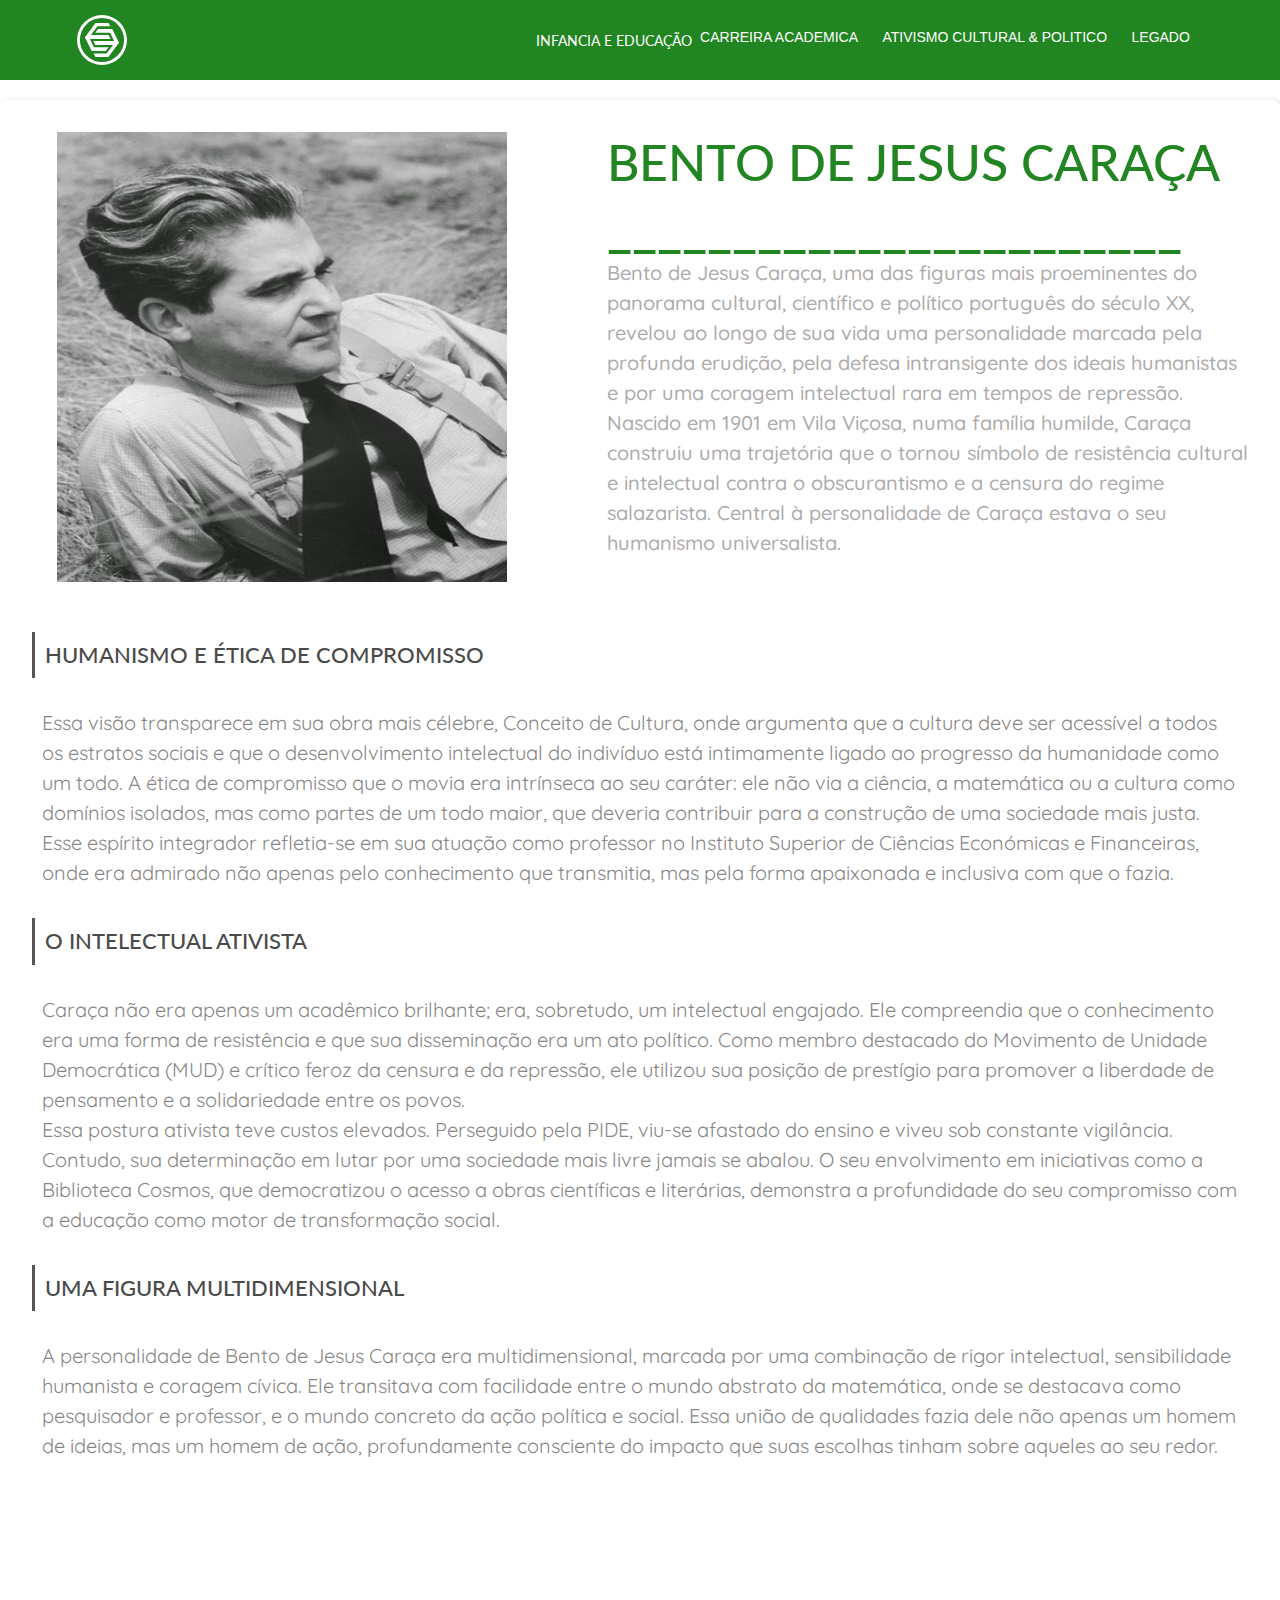
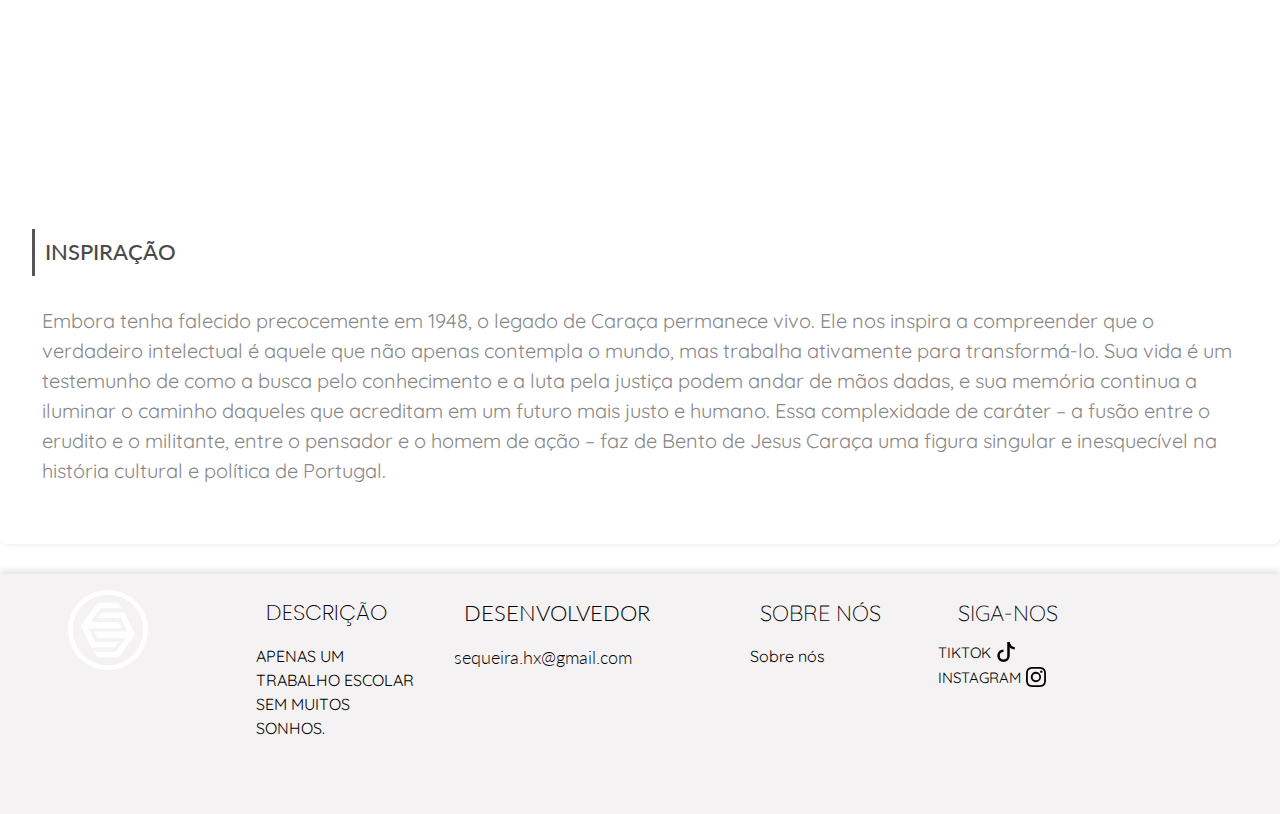
<file: index.html>
<!DOCTYPE html>
<html lang="pt">
<head>
    <meta charset="UTF-8">
    <meta name="viewport" content="width=device-width, initial-scale=1.0">
    <title>BENTO DE JESUS CARAÇA</title>

    <link rel="stylesheet" href="index.css">
    <link rel="shortcut icon" href="epbjc.svg" type="image/x-icon">
    <link href="https://stackpath.bootstrapcdn.com/bootstrap/4.5.2/css/bootstrap.min.css" rel="stylesheet">
    <link href="https://cdnjs.cloudflare.com/ajax/libs/font-awesome/5.15.3/css/all.min.css" rel="stylesheet">
    <style>
  @media (max-width: 1280px) {
            .container, #segundo-menu {
                display: none;
            }
               #be{ display: none;}
            #pra{display:none;}
           

ul{margin-left: -100px;}

.dropdown2 #in {
  top: 50%;
  left: 48%;
  position: absolute;
  transform: translate(-50%, -50%);
}}
           
        @media (min-width: 600px) {
            .container, #segundo-menu {
                display: none;
            }
               #be{ display: none;}
            #pra{display:none;}
              #foo{display:none;}
        }
        @media (max-width: 600px) {
            .container, #segundo-menu {
                display: block;
            }
            #faa{display:none;}
            #openBtn{ font-size:30px;
                     width: 25px;
                       height: 25px;
                    margin-left:250px;}
            #be{ display: block;
               font-size:24px;
               width:100%;
               color: rgb(33, 133, 33);
               
                 text-align: center;
               
               }
                #pra{display:block; 
                    img{ width: 300px;
             height: 280px;
                       margin-top:40px;}}
                        #pri{display:none;}
          
 .stp{font-size:20px;
     font-weight:400;}
 #siga{a{color:#000; margin-left:40px;  }
  display:gird;    }           
    #papa{ margin-left:20px;
        color: #000000;
      text-align: center;
         width: 300px;
    }
     
    #foo{   height:40vh;  }
  
       
 }

  #peixe{display:flex;
         width:100%;
       
           font-size:15px;
     #atum2{a{color:#000;}
           margin-left:20px;}
           #atum3{margin-left:20px;
                  
               a{color:#000;}}  
     #atum4{a{color:#000;}}  



        }
.hr{width:260px;
     margin-left:60px;}
        }

        #lar {
            padding-left: 750px;
            margin: 20px;
            margin-top: 0;
        }

        nav {
            display: flex;
            align-items: center;
            padding-right: 40px;
            justify-content: space-around;
            text-align: center;
        }

        nav p img {
            cursor: pointer;
            top: 50%;
            left: 8%;
            position: absolute;
            transform: translate(-50%, -50%);
        }

        .cabeçario {
            color: rgb(0, 0, 0);
            text-decoration: none;
            border: 10px;
            padding-bottom: 10px;
            padding: 10px;
            font-size: 14px;
        }

        .cabeçario:hover {
            background-color: rgb(32, 127, 32);
            border-radius: 4px;
        }

        a {
            color: rgb(255, 255, 255);
            text-decoration: none;
        }

a:hover {
            color: rgb(255, 255, 255);
            text-decoration: none;
        }



        h2 {
            font-weight: 400;
            justify-content: center;
            padding: 135px;
        }
    </style>
</head>
<body>
  
     <header id="header">
        <div class="container">
           
           <span id="openBtn">&#9776;</span>
       </div>
       <nav>  <p>
           <a href="index.html">  <img id="cana" src="epbjc.svg" alt=""></a>
           <div id="lar">
                 
                 
               <ul>
                   <li class="dropdown2">
                       <div id="in"><a href="#" class="dropbtn2">INFANCIA E EDUCAÇÃO</a></div>
                      <div class="dropdown-content2">
                       <a href="55.html">INFANCIA</a>
                      <a href="66.html"> EDUCAÇÃO</a>
                                     </div>
                   </li>
             


                   
                   <il class="cabeçario"> <a href="22.html">CARREIRA ACADEMICA</a></il>

                   <il class="cabeçario"> <a href="33.html" target="_top">ATIVISMO CULTURAL & POLITICO</a></il>

                   <il class="cabeçario"> <a href="44.html">LEGADO</a></il>

                  
                   </ul>
           </div> 
            
       </p>  
       
        
                   
       </nav>
      
   </header>
   
    <main>
         <h1 id="be">BENTO DE JESUS CARAÇA</h1>
        <section id="mam">
            <section id="pri">
    <img id="ha" src="R.jpeg" alt="" >
            </section>
            <section id="pra"> 
                  <img id="ha" src="R.jpeg" alt="" >
            </section>   
            <div id="seg">
                <h1 >BENTO DE JESUS CARAÇA</h1>
                <h2>_______________________</h2>
                <p>
                 
     
                    Bento de Jesus Caraça, uma das figuras mais proeminentes do panorama cultural,   científico e político português do século XX, revelou ao longo de sua vida uma personalidade marcada pela profunda erudição,  pela defesa intransigente dos ideais humanistas e por uma coragem intelectual rara em tempos de repressão.  Nascido em 1901 em Vila Viçosa, numa família humilde, Caraça construiu uma trajetória que o tornou símbolo de resistência cultural  e intelectual contra o obscurantismo e a censura do regime salazarista.
                
               
                   Central à personalidade de Caraça estava o seu humanismo universalista.
                </p>
            </div>
        </section>

        <div id="tri">
            <h3>HUMANISMO E ÉTICA DE COMPROMISSO</h3>
            <p>
                Essa visão transparece em sua obra mais célebre, Conceito de Cultura, onde argumenta que a cultura deve ser acessível a todos os estratos sociais e que o desenvolvimento intelectual do indivíduo está intimamente ligado ao progresso da humanidade como um todo.
    
                A ética de compromisso que o movia era intrínseca ao seu caráter: ele não via a ciência, a matemática ou a cultura como domínios isolados, mas como partes de um todo maior, que deveria contribuir para a construção de uma sociedade mais justa. Esse espírito integrador refletia-se em sua atuação como professor no Instituto Superior de Ciências Económicas e Financeiras, onde era admirado não apenas pelo conhecimento que transmitia, mas pela forma apaixonada e inclusiva com que o fazia.
            </p>
            <h3>O INTELECTUAL ATIVISTA</h3>
            <p>
                Caraça não era apenas um acadêmico brilhante; era, sobretudo, um intelectual engajado. Ele compreendia que o conhecimento era uma forma de resistência e que sua disseminação era um ato político. Como membro destacado do Movimento de Unidade Democrática (MUD) e crítico feroz da censura e da repressão, ele utilizou sua posição de prestígio para promover a liberdade de pensamento e a solidariedade entre os povos. <br>

                Essa postura ativista teve custos elevados. Perseguido pela PIDE, viu-se afastado do ensino e viveu sob constante vigilância. Contudo, sua determinação em lutar por uma sociedade mais livre jamais se abalou. O seu envolvimento em iniciativas como a Biblioteca Cosmos, que democratizou o acesso a obras científicas e literárias, demonstra a profundidade do seu compromisso com a educação como motor de transformação social.
            </p>
            <h3>UMA FIGURA MULTIDIMENSIONAL</h3>
            <p>
                A personalidade de Bento de Jesus Caraça era multidimensional, marcada por uma combinação de rigor intelectual, sensibilidade humanista e coragem cívica. Ele transitava com facilidade entre o mundo abstrato da matemática, onde se destacava como pesquisador e professor, e o mundo concreto da ação política e social. Essa união de qualidades fazia dele não apenas um homem de ideias, mas um homem de ação, profundamente consciente do impacto que suas escolhas tinham sobre aqueles ao seu redor.
            </p>
           <iframe width="560" height="315" src="https://www.youtube.com/embed/xKdWrKOwON8" title="YouTube video player" frameborder="0" allow="accelerometer; autoplay; clipboard-write; encrypted-media; gyroscope; picture-in-picture" allowfullscreen></iframe>
            <h3>INSPIRAÇÃO</h3>
            <p> Embora tenha falecido precocemente em 1948, o legado de Caraça permanece vivo. Ele nos inspira a compreender que o verdadeiro intelectual é aquele que não apenas contempla o mundo, mas trabalha ativamente para transformá-lo. Sua vida é um testemunho de como a busca pelo conhecimento e a luta pela justiça podem andar de mãos dadas, e sua memória continua a iluminar o caminho daqueles que acreditam em um futuro mais justo e humano.
    
                Essa complexidade de caráter – a fusão entre o erudito e o militante, entre o pensador e o homem de ação – faz de Bento de Jesus Caraça uma figura singular e inesquecível na história cultural e política de Portugal.</p>
            
            
        </div>
    </main>

   

<footer id="faa">
    <img id="na" src="epbjc.svg" alt="">
        <div id="lalo">
              <h1 class="gaga">DESCRIÇÃO</h1>
    <p>APENAS UM TRABALHO ESCOLAR SEM MUITOS SONHOS.</p></div>
       
    <div id="lalo2"> 
          <h1 class="gaga">DESENVOLVEDOR</h1>
    <a href="#"><p>sequeira.hx@gmail.com</p></a>
    
    </div>
    
        <div id="lalo3"> <h1 class="gaga">SOBRE NÓS</h1>
    <a href="test.html"> <p>Sobre nós </p></a>
    </div>
    
    
        <div id="lalo4">
    
    <h1 id="lml" class="gaga">SIGA-NOS</h1>
    
    <div id="caca">
     <a id="io1" href="itgh.html">
       
          TIKTOK  <img src="tiktok.svg" alt="tiktok da loja">
        
       
    </a>
    
      <a id="io2"  href="itgh.html"> INSTAGRAM<img src="instagram.svg" alt=""></a>
    </div></div>
    
    
        
    </footer>






<footer id="foo">
  <div class="footer-container">
    <div class="footer-section">
      <h1>DESCRIÇÃO</h1>
      <p>APENAS UM TRABALHO ESCOLAR SEM MUITOS SONHOS.</p>
    </div>
    <div class="footer-section">
       <h1>DESENVOLVEDOR</h1>
      <a href="mailto:sequeira.hx@gmail.com">sequeira.hx@gmail.com</a>
     
    <a href="test.html"> <p>Sobre nós </p></a>
</div>
     
   
    <div class="footer-section">
      <h1>SIGA-NOS</h1>
      <a href="https://www.tiktok.com/@epbjc">TIKTOK <img src="tiktok.svg" alt="tiktok da loja"></a>
      <a href="https://www.instagram.com/epbjcseixal/">INSTAGRAM <img src="instagram.svg" alt=""></a>
    </div>
  </div>
</footer>

    <script src="he.js"></script>

    <section id="segundo-menu"></section>
     <div id="sidebar">
        <a href="javascript:void(0)" id="closeBtn"><i class="fas fa-times"></i></a>
        <a href="index.html">Home</a>
        <a href="22.html">Carreira Academica</a>
        <a href="33.html">Ativismo Cultural & Politico</a>
        <a href="44.html">Legado</a>
        <a class="dropdown-btn">Infancia e Educação <i class="fas fa-chevron-down"></i></a>
        <div class="dropdown-container">
            <a href="55.html">Infancia</a>
            <a href="66.html"> Educação</a>

        </div>

    <script src="https://code.jquery.com/jquery-3.5.1.slim.min.js"></script>
    <script src="https://cdn.jsdelivr.net/npm/@popperjs/core@2.5.4/dist/umd/popper.min.js"></script>
    <script src="https://stackpath.bootstrapcdn.com/bootstrap/4.5.2/js/bootstrap.min.js"></script>
    <script>
        document.getElementById("openBtn").onclick = function() {
            document.getElementById("sidebar").classList.add("active");
        }
        document.getElementById("closeBtn").onclick = function() {
            document.getElementById("sidebar").classList.remove("active");
        }

        var dropdown = document.getElementsByClassName("dropdown-btn");
        var i;

        for (i = 0; i < dropdown.length; i++) {
            dropdown[i].addEventListener("click", function() {
                this.classList.toggle("active");
                var dropdownContent = this.nextElementSibling;
                if (dropdownContent.style.display === "block") {
                    dropdownContent.style.display = "none";
                } else {
                    dropdownContent.style.display = "block";
                }
            });
        }
    </script>
</body>
</html>
</file>
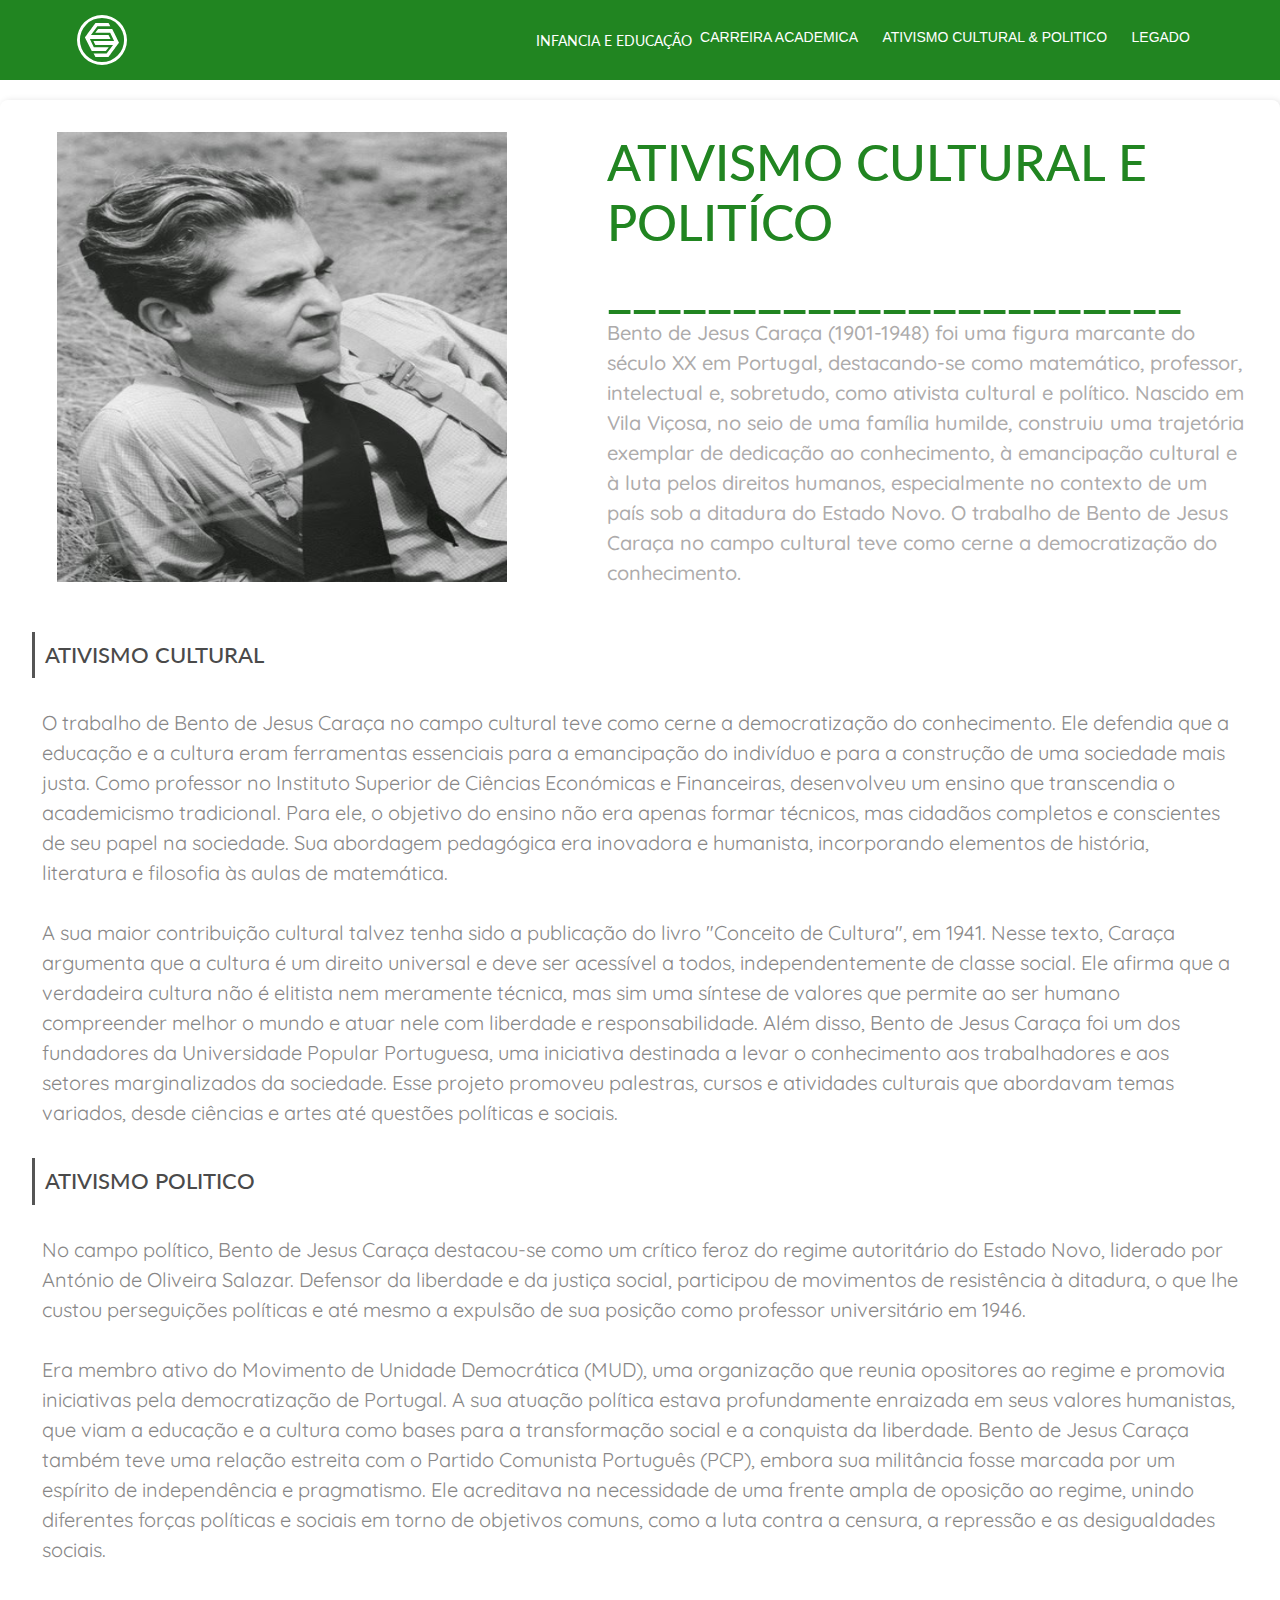
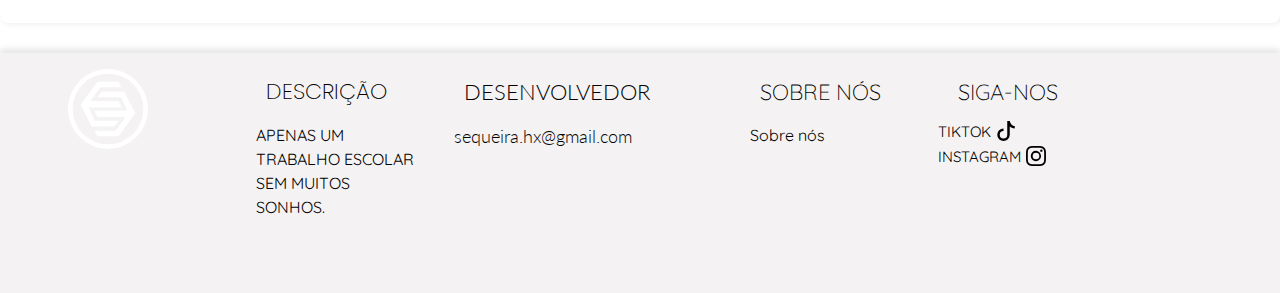
<file: 33.html>
<!DOCTYPE html>
<html lang="en">
<head>
    <meta charset="UTF-8">
    <meta name="viewport" content="width=device-width, initial-scale=1.0">
    <title>ATIVISMO CULTURAL E POLITÍCO</title>
    <link rel="stylesheet" href="33.css">
    <link rel="shortcut icon" href="epbjc.svg" type="image/x-icon">
     <link href="https://stackpath.bootstrapcdn.com/bootstrap/4.5.2/css/bootstrap.min.css" rel="stylesheet">
    <link href="https://cdnjs.cloudflare.com/ajax/libs/font-awesome/5.15.3/css/all.min.css" rel="stylesheet">
    <style>
             @media (max-width: 1280px) {
            .container, #segundo-menu {
                display: none;
            }
               #be{ display: none;}
            #pra{display:none;}
                 

ul{margin-left: -100px;}

.dropdown2 #in {
  top: 50%;
  left: 48%;
  position: absolute;
  transform: translate(-50%, -50%);
}}
        @media (min-width: 600px) {
            .container, #segundo-menu {
                display: none;
            }
               #be{ display: none;}
            #pra{display:none;}
                #foo{display:none;}
        }
        @media (max-width: 600px) {
            .container, #segundo-menu {
                display: block;
            }
            #faa{display:none;}  
            #openBtn{ font-size:30px;
                     width: 25px;
                       height: 25px;
                    margin-left:250px;}
                #be{ display: block;
               font-size:24px;
                
margin-left:-12px;

               width:300px;
               color: rgb(33, 133, 33);
               margin-top:10px;
                 text-align: center;
               
               }
                #pra{display:block; 
                 margin-left: 0px;      img{ width: 300px;
             height: 280px;
                    }
                    }
                        #pri{display:none;}
          
 .stp{font-size:20px;
     font-weight:400;}
 #siga{a{color:#000; margin-left:40px;  }
  display:gird;    }           
    #papa{ margin-left:20px;
        color: #000000;
      text-align: center;
         width: 300px;
    }
     
    #foo{   height:40vh;  }
  
       
 }

  #peixe{display:flex;
         width:100%;
       
           font-size:15px;
     #atum2{a{color:#000;}
           margin-left:20px;}
           #atum3{margin-left:20px;
                  
               a{color:#000;}}  
     #atum4{a{color:#000;}}  



        }
.hr{width:260px;
     margin-left:60px;}
        

        #lar {
            padding-left: 750px;
            margin: 20px;
            margin-top: 0;
        }

        nav {
            display: flex;
            align-items: center;
            padding-right: 40px;
            justify-content: space-around;
            text-align: center;
        }

        nav p img {
            cursor: pointer;
            top: 50%;
            left: 8%;
            position: absolute;
            transform: translate(-50%, -50%);
        }

        .cabeçario {
            color: rgb(0, 0, 0);
            text-decoration: none;
            border: 10px;
            padding-bottom: 10px;
            padding: 10px;
            font-size: 14px;
        }

        .cabeçario:hover {
            background-color: rgb(32, 127, 32);
            border-radius: 4px;
        }

        a {
            color: rgb(255, 255, 255);
            text-decoration: none;
        }

a:hover {
            color: rgb(255, 255, 255);
            text-decoration: none;
        }



        h2 {
            font-weight: 400;
            justify-content: center;
            padding: 135px;
        }
    </style>
</head>
<body>
    <header id="header">
         <div class="container">
            
            <span id="openBtn">&#9776;</span>
        </div>
        <nav>  <p>
            <a href="index.html">  <img id="cana" src="epbjc.svg" alt=""></a>
            <div id="lar">
                  
                  
                <ul>
                    <li class="dropdown2">
                        <div id="in"><a href="#" class="dropbtn2">INFANCIA E EDUCAÇÃO</a></div>
                       <div class="dropdown-content2">
                        <a href="55.html">INFANCIA</a>
                       <a href="66.html"> EDUCAÇÃO</a>
                                      </div>
                    </li>
              


                    
                    <il class="cabeçario"> <a href="22.html">CARREIRA ACADEMICA</a></il>

                    <il class="cabeçario"> <a href="33.html" target="_top">ATIVISMO CULTURAL & POLITICO</a></il>

                    <il class="cabeçario"> <a href="44.html">LEGADO</a></il>

                   
                    </ul>
            </div> 
             
        </p>  
        
         
                    
        </nav>
       
    </header> 
<main>
    <section id="mam">
<section id="pri"><img id="ha" src="R.jpeg" alt=""></section>
        <section id="pra"><img id="ha" src="R.jpeg" alt="">
            <h1 id="be" >ATIVISMO CULTURAL  </h1></section>
<div id="seg">
    <h1>ATIVISMO CULTURAL E POLITÍCO</h1>
    <h2>_______________________</h2>
    <p>

        Bento de Jesus Caraça (1901-1948) foi uma figura marcante do século XX em Portugal, destacando-se como matemático, professor, intelectual e, sobretudo, como ativista cultural e político. Nascido em Vila Viçosa, no seio de uma família humilde, construiu uma trajetória exemplar de dedicação ao conhecimento, à emancipação cultural e à luta pelos direitos humanos, especialmente no contexto de um país sob a ditadura do Estado Novo.
        O trabalho de Bento de Jesus Caraça no campo cultural teve como cerne a democratização do conhecimento.</p>
</div>


    </section>
    <div id="tri">
        <h3>ATIVISMO CULTURAL</h3>
        <p>
            O trabalho de Bento de Jesus Caraça no campo cultural teve como cerne a democratização do conhecimento. Ele defendia que a educação e a cultura eram ferramentas essenciais para a emancipação do indivíduo e para a construção de uma sociedade mais justa.
            
            Como professor no Instituto Superior de Ciências Económicas e Financeiras, desenvolveu um ensino que transcendia o academicismo tradicional. Para ele, o objetivo do ensino não era apenas formar técnicos, mas cidadãos completos e conscientes de seu papel na sociedade. Sua abordagem pedagógica era inovadora e humanista, incorporando elementos de história, literatura e filosofia às aulas de matemática. <br> <br>
            A sua maior contribuição cultural talvez tenha sido a publicação do livro "Conceito de Cultura", em 1941. Nesse texto, Caraça argumenta que a cultura é um direito universal e deve ser acessível a todos, independentemente de classe social. Ele afirma que a verdadeira cultura não é elitista nem meramente técnica, mas sim uma síntese de valores que permite ao ser humano compreender melhor o mundo e atuar nele com liberdade e responsabilidade.

Além disso, Bento de Jesus Caraça foi um dos fundadores da Universidade Popular Portuguesa, uma iniciativa destinada a levar o conhecimento aos trabalhadores e aos setores marginalizados da sociedade. Esse projeto promoveu palestras, cursos e atividades culturais que abordavam temas variados, desde ciências e artes até questões políticas e sociais.
            </p>

           <h3>ATIVISMO POLITICO</h3>
        <p>
            No campo político, Bento de Jesus Caraça destacou-se como um crítico feroz do regime autoritário do Estado Novo, liderado por António de Oliveira Salazar. Defensor da liberdade e da justiça social, participou de movimentos de resistência à ditadura, o que lhe custou perseguições políticas e até mesmo a expulsão de sua posição como professor universitário em 1946. <br> <br>
            
            Era membro ativo do Movimento de Unidade Democrática (MUD), uma organização que reunia opositores ao regime e promovia iniciativas pela democratização de Portugal. A sua atuação política estava profundamente enraizada em seus valores humanistas, que viam a educação e a cultura como bases para a transformação social e a conquista da liberdade. 
            
            Bento de Jesus Caraça também teve uma relação estreita com o Partido Comunista Português (PCP), embora sua militância fosse marcada por um espírito de independência e pragmatismo. Ele acreditava na necessidade de uma frente ampla de oposição ao regime, unindo diferentes forças políticas e sociais em torno de objetivos comuns, como a luta contra a censura, a repressão e as desigualdades sociais.</p> 

    </div>
</main>






<footer id="faa">
    <img id="na" src="epbjc.svg" alt="">
        <div id="lalo">
              <h1 class="gaga">DESCRIÇÃO</h1>
    <p>APENAS UM TRABALHO ESCOLAR SEM MUITOS SONHOS.</p></div>
       
    <div id="lalo2"> 
          <h1 class="gaga">DESENVOLVEDOR</h1>
    <a href="#"><p>sequeira.hx@gmail.com</p></a>
    
    </div>
    
        <div id="lalo3"> <h1 class="gaga">SOBRE NÓS</h1>
    <a href="test.html"> <p>Sobre nós </p></a>
    </div>
    
    
        <div id="lalo4">
    
    <h1 id="lml" class="gaga">SIGA-NOS</h1>
    
    <div id="caca">
     <a id="io1" href="itgh.html">
       
          TIKTOK  <img src="tiktok.svg" alt="tiktok da loja">
        
       
    </a>
    
      <a id="io2"  href="itgh.html"> INSTAGRAM<img src="instagram.svg" alt=""></a>
    </div></div>
    
    
        
    </footer>

<footer id="foo">
  <div class="footer-container">
    <div class="footer-section">
      <h1>DESCRIÇÃO</h1>
      <p>APENAS UM TRABALHO ESCOLAR SEM MUITOS SONHOS.</p>
    </div>
    <div class="footer-section">
       <h1>DESENVOLVEDOR</h1>
      <a href="mailto:sequeira.hx@gmail.com">sequeira.hx@gmail.com</a>
     
    <a href="test.html"> <p>Sobre nós </p></a>
</div>
     
   
    <div class="footer-section">
      <h1>SIGA-NOS</h1>
      <a href="https://www.tiktok.com/@epbjc">TIKTOK <img src="tiktok.svg" alt="tiktok da loja"></a>
      <a href="https://www.instagram.com/epbjcseixal/">INSTAGRAM <img src="instagram.svg" alt=""></a>
    </div>
  </div>
</footer>


    <script src="he.js"></script>

    <section id="segundo-menu"></section>
    <div id="sidebar">
        <a href="javascript:void(0)" id="closeBtn"><i class="fas fa-times"></i></a>
        <a href="index.html">Home</a>
        <a href="22.html">Carreira Academica</a>
        <a href="33.html">Ativismo Cultural & Politico</a>
        <a href="44.html">Legado</a>
        <a class="dropdown-btn">Infancia e Educação <i class="fas fa-chevron-down"></i></a>
        <div class="dropdown-container">
            <a href="55.html">Infancia</a>
            <a href="66.html"> Educação</a>

        </div>
    </div>

    <script src="https://code.jquery.com/jquery-3.5.1.slim.min.js"></script>
    <script src="https://cdn.jsdelivr.net/npm/@popperjs/core@2.5.4/dist/umd/popper.min.js"></script>
    <script src="https://stackpath.bootstrapcdn.com/bootstrap/4.5.2/js/bootstrap.min.js"></script>
    <script>
        document.getElementById("openBtn").onclick = function() {
            document.getElementById("sidebar").classList.add("active");
        }
        document.getElementById("closeBtn").onclick = function() {
            document.getElementById("sidebar").classList.remove("active");
        }

        var dropdown = document.getElementsByClassName("dropdown-btn");
        var i;

        for (i = 0; i < dropdown.length; i++) {
            dropdown[i].addEventListener("click", function() {
                this.classList.toggle("active");
                var dropdownContent = this.nextElementSibling;
                if (dropdownContent.style.display === "block") {
                    dropdownContent.style.display = "none";
                } else {
                    dropdownContent.style.display = "block";
                }
            });
        }
    </script>

</body>
</html>
</file>
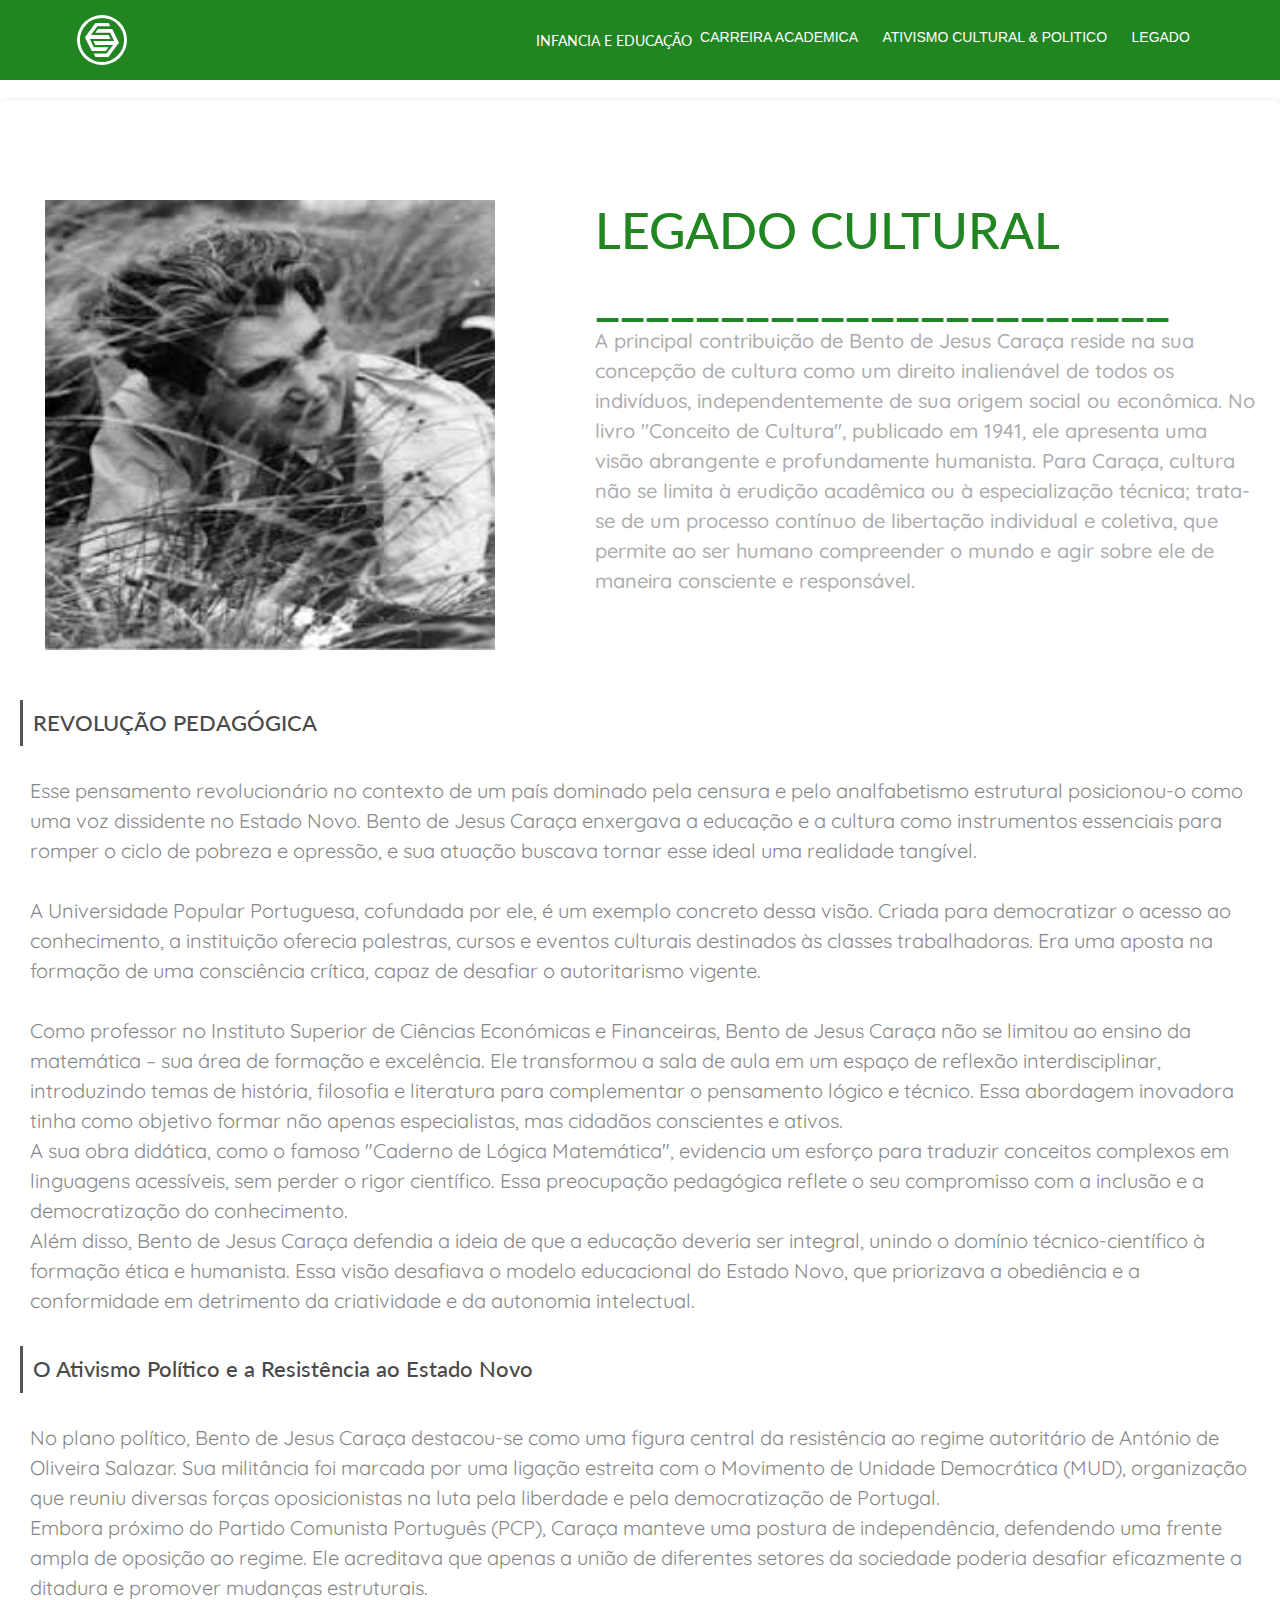
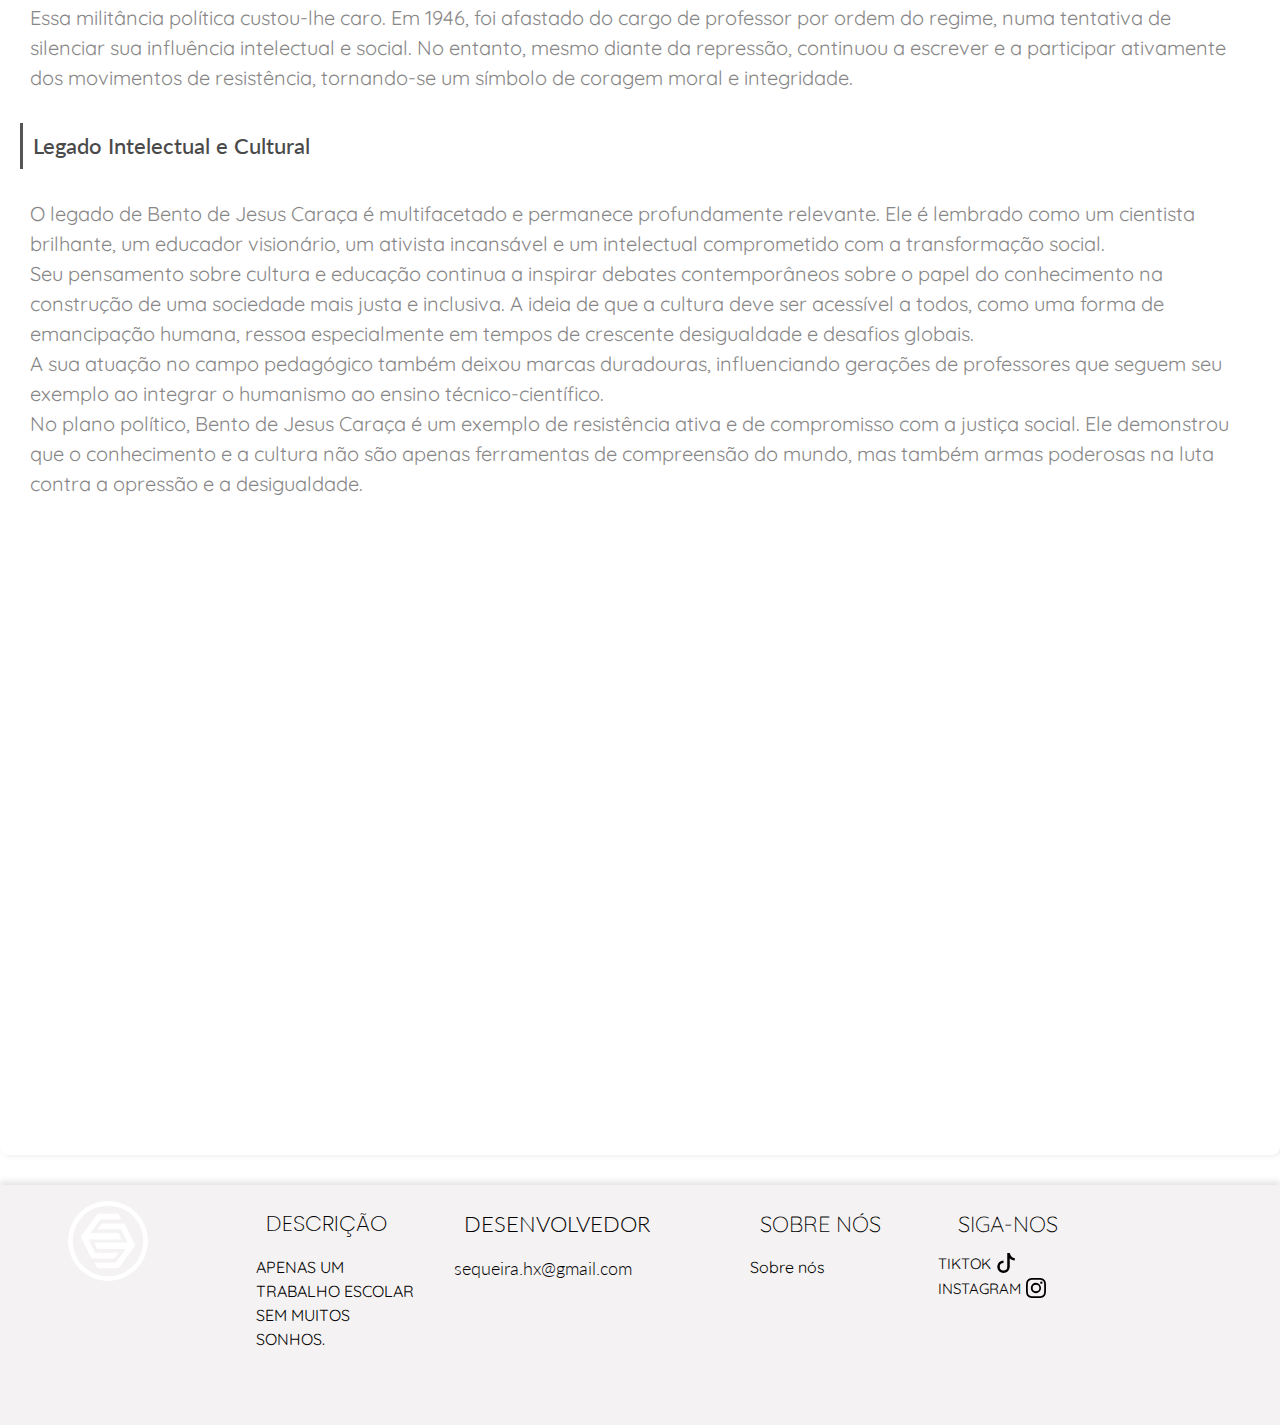
<file: 44.html>
<!DOCTYPE html>
<html lang="en">
<head>
    <meta charset="UTF-8">
    <meta name="viewport" content="width=device-width, initial-scale=1.0">
    <link rel="stylesheet" href="44.css">
    <title>LEGADO</title>
    <link rel="shortcut icon" href="epbjc.svg" type="image/x-icon">
      <link href="https://stackpath.bootstrapcdn.com/bootstrap/4.5.2/css/bootstrap.min.css" rel="stylesheet">
    <link href="https://cdnjs.cloudflare.com/ajax/libs/font-awesome/5.15.3/css/all.min.css" rel="stylesheet">
    <style>
             @media (max-width: 1280px) {
            .container, #segundo-menu {
                display: none;
            }
               #be{ display: none;}
            #pra{display:none;}
           

ul{margin-left: -100px;}

.dropdown2 #in {
  top: 50%;
  left: 48%;
  position: absolute;
  transform: translate(-50%, -50%);
}}
        @media (min-width: 600px) {
            .container, #segundo-menu {
                display: none;
            }
               #be{ display: none;}
            #pra{display:none;}
             #foo{display:none;}
        }
        @media (max-width: 600px) {
            .container, #segundo-menu {
                display: block;
            }
            #faa{display:none;}  
            #openBtn{ font-size:30px;
                     width: 25px;
                       height: 25px;
                    margin-left:250px;}
   #be{ display: block;
               font-size:24px;
                font-weight:400;
margin-left:-12px;

               width:300px;
               color: rgb(33, 133, 33);
               margin-top:20px;
                 text-align: center;
               
               }
                #pra{display:block; 
                 margin-left: 12px;      img{ width: 300px;
             height: 280px; 
                                             
margin-top:-15px;

                    }
                    }
                        #pri{display:none;}
          
 .stp{font-size:20px;
     font-weight:400;}
 #siga{a{color:#000; margin-left:40px;  }
  display:gird;    }           
    #papa{ margin-left:20px;
        color: #000000;
      text-align: center;
         width: 300px;
    }
     
    #foo{   height:40vh;  }
  
       
 }

  #peixe{display:flex;
         width:100%;
       
           font-size:15px;
     #atum2{a{color:#000;}
           margin-left:20px;}
           #atum3{margin-left:20px;
                  
               a{color:#000;}}  
     #atum4{a{color:#000;}}  



        }
.hr{width:260px;
     margin-left:60px;}
        

        #lar {
            padding-left: 750px;
            margin: 20px;
            margin-top: 0;
        }

        nav {
            display: flex;
            align-items: center;
            padding-right: 40px;
            justify-content: space-around;
            text-align: center;
        }

        nav p img {
            cursor: pointer;
            top: 50%;
            left: 8%;
            position: absolute;
            transform: translate(-50%, -50%);
        }

        .cabeçario {
            color: rgb(0, 0, 0);
            text-decoration: none;
            border: 10px;
            padding-bottom: 10px;
            padding: 10px;
            font-size: 14px;
        }

        .cabeçario:hover {
            background-color: rgb(32, 127, 32);
            border-radius: 4px;
        }

        a {
            color: rgb(255, 255, 255);
            text-decoration: none;
        }

a:hover {
            color: rgb(255, 255, 255);
            text-decoration: none;
        }



        h2 {
            font-weight: 400;
            justify-content: center;
            padding: 135px;
        }
    </style>
</head>
<body>
    <header id="header">
        <div class="container">
           
           <span id="openBtn">&#9776;</span>
       </div>
       <nav>  <p>
           <a href="index.html">  <img id="cana" src="epbjc.svg" alt=""></a>
           <div id="lar">
                 
                 
               <ul>
                   <li class="dropdown2">
                       <div id="in"><a href="#" class="dropbtn2">INFANCIA E EDUCAÇÃO</a></div>
                      <div class="dropdown-content2">
                       <a href="55.html">INFANCIA</a>
                      <a href="66.html"> EDUCAÇÃO</a>
                                     </div>
                   </li>
             


                   
                   <il class="cabeçario"> <a href="22.html">CARREIRA ACADEMICA</a></il>

                   <il class="cabeçario"> <a href="33.html" target="_top">ATIVISMO CULTURAL & POLITICO</a></il>

                   <il class="cabeçario"> <a href="44.html">LEGADO</a></il>

                  
                   </ul>
           </div> 
            
       </p>  
       
        
                   
       </nav>
      
   </header>
    <main >
        <section id="mam">
            <section id="pri"> <img id="ha" src="BENTO-DE-JESUS-CARAÇA- na mata kkkkkkkkkkkkkkkkkkkkkkkk.jpg" alt=""></section>  
            <section id="pra"> <img id="ha" src="BENTO-DE-JESUS-CARAÇA- na mata kkkkkkkkkkkkkkkkkkkkkkkk.jpg" alt="">
             <h1  id="be">LEGADO CULTURAL </h1></section>
           <div id="seg">
            <h1>LEGADO CULTURAL</h1>
            <h2>_______________________</h2>
            <p>
                A principal contribuição de Bento de Jesus Caraça reside na sua concepção de cultura como um direito inalienável de todos os indivíduos, independentemente de sua origem social ou econômica. No livro "Conceito de Cultura", publicado em 1941, ele apresenta uma visão abrangente e profundamente humanista. Para Caraça, cultura não se limita à erudição acadêmica ou à especialização técnica; trata-se de um processo contínuo de libertação individual e coletiva, que permite ao ser humano compreender o mundo e agir sobre ele de maneira consciente e responsável.
              </p>
           </div>
          </section>
          <div id="tri">
            
            <h3>REVOLUÇÃO PEDAGÓGICA</h3>
            <p>  
                Esse pensamento revolucionário no contexto de um país dominado pela censura e pelo analfabetismo estrutural posicionou-o como uma voz dissidente no Estado Novo. Bento de Jesus Caraça enxergava a educação e a cultura como instrumentos essenciais para romper o ciclo de pobreza e opressão, e sua atuação buscava tornar esse ideal uma realidade tangível. <br> <br>
                
                A Universidade Popular Portuguesa, cofundada por ele, é um exemplo concreto dessa visão. Criada para democratizar o acesso ao conhecimento, a instituição oferecia palestras, cursos e eventos culturais destinados às classes trabalhadoras. Era uma aposta na formação de uma consciência crítica, capaz de desafiar o autoritarismo vigente. <br> <br>
                Como professor no Instituto Superior de Ciências Económicas e Financeiras, Bento de Jesus Caraça não se limitou ao ensino da matemática – sua área de formação e excelência. Ele transformou a sala de aula em um espaço de reflexão interdisciplinar, introduzindo temas de história, filosofia e literatura para complementar o pensamento lógico e técnico. Essa abordagem inovadora tinha como objetivo formar não apenas especialistas, mas cidadãos conscientes e ativos.
                <br>
                A sua obra didática, como o famoso "Caderno de Lógica Matemática", evidencia um esforço para traduzir conceitos complexos em linguagens acessíveis, sem perder o rigor científico. Essa preocupação pedagógica reflete o seu compromisso com a inclusão e a democratização do conhecimento.
                <br>
                Além disso, Bento de Jesus Caraça defendia a ideia de que a educação deveria ser integral, unindo o domínio técnico-científico à formação ética e humanista. Essa visão desafiava o modelo educacional do Estado Novo, que priorizava a obediência e a conformidade em detrimento da criatividade e da autonomia intelectual.</p>

            <h3>O Ativismo Político e a Resistência ao Estado Novo</h3>
            <p>
                No plano político, Bento de Jesus Caraça destacou-se como uma figura central da resistência ao regime autoritário de António de Oliveira Salazar. Sua militância foi marcada por uma ligação estreita com o Movimento de Unidade Democrática (MUD), organização que reuniu diversas forças oposicionistas na luta pela liberdade e pela democratização de Portugal.
                <br>
                Embora próximo do Partido Comunista Português (PCP), Caraça manteve uma postura de independência, defendendo uma frente ampla de oposição ao regime. Ele acreditava que apenas a união de diferentes setores da sociedade poderia desafiar eficazmente a ditadura e promover mudanças estruturais.
                <br>
                Essa militância política custou-lhe caro. Em 1946, foi afastado do cargo de professor por ordem do regime, numa tentativa de silenciar sua influência intelectual e social. No entanto, mesmo diante da repressão, continuou a escrever e a participar ativamente dos movimentos de resistência, tornando-se um símbolo de coragem moral e integridade.</p>

            <h3>Legado Intelectual e Cultural</h3>
            <p>
                O legado de Bento de Jesus Caraça é multifacetado e permanece profundamente relevante. Ele é lembrado como um cientista brilhante, um educador visionário, um ativista incansável e um intelectual comprometido com a transformação social.
                <br>
                Seu pensamento sobre cultura e educação continua a inspirar debates contemporâneos sobre o papel do conhecimento na construção de uma sociedade mais justa e inclusiva. A ideia de que a cultura deve ser acessível a todos, como uma forma de emancipação humana, ressoa especialmente em tempos de crescente desigualdade e desafios globais.
                <br>
                A sua atuação no campo pedagógico também deixou marcas duradouras, influenciando gerações de professores que seguem seu exemplo ao integrar o humanismo ao ensino técnico-científico.
                <br>
                No plano político, Bento de Jesus Caraça é um exemplo de resistência ativa e de compromisso com a justiça social. Ele demonstrou que o conhecimento e a cultura não são apenas ferramentas de compreensão do mundo, mas também armas poderosas na luta contra a opressão e a desigualdade.</p>


          </div>
    </main>
   

    <footer id="faa">
        <img id="na" src="epbjc.svg" alt="">
            <div id="lalo">
                  <h1 class="gaga">DESCRIÇÃO</h1>
        <p>APENAS UM TRABALHO ESCOLAR SEM MUITOS SONHOS.</p></div>
           
        <div id="lalo2"> 
              <h1 class="gaga">DESENVOLVEDOR</h1>
        <a href="#"><p>sequeira.hx@gmail.com</p></a>
        
        </div>
        
            <div id="lalo3"> <h1 class="gaga">SOBRE NÓS</h1>
        <a href="test.html"> <p>Sobre nós </p></a>
        </div>
        
        
            <div id="lalo4">
        
        <h1 id="lml" class="gaga">SIGA-NOS</h1>
        
        <div id="caca">
         <a id="io1" href="itgh.html">
           
              TIKTOK  <img src="tiktok.svg" alt="tiktok da loja">
            
           
        </a>
        
          <a id="io2"  href="itgh.html"> INSTAGRAM<img src="instagram.svg" alt=""></a>
        </div></div>
        
        
            
        </footer>
<footer id="foo">
  <div class="footer-container">
    <div class="footer-section">
      <h1>DESCRIÇÃO</h1>
      <p>APENAS UM TRABALHO ESCOLAR SEM MUITOS SONHOS.</p>
    </div>
    <div class="footer-section">
       <h1>DESENVOLVEDOR</h1>
      <a href="mailto:sequeira.hx@gmail.com">sequeira.hx@gmail.com</a>
     
    <a href="test.html"> <p>Sobre nós </p></a>
</div>
     
   
    <div class="footer-section">
      <h1>SIGA-NOS</h1>
      <a href="https://www.tiktok.com/@epbjc">TIKTOK <img src="tiktok.svg" alt="tiktok da loja"></a>
      <a href="https://www.instagram.com/epbjcseixal/">INSTAGRAM <img src="instagram.svg" alt=""></a>
    </div>
  </div>
</footer>


    <script src="he.js"></script>

    <section id="segundo-menu"></section>
    <div id="sidebar">
        <a href="javascript:void(0)" id="closeBtn"><i class="fas fa-times"></i></a>
        <a href="index.html">Home</a>
        <a href="22.html">Carreira Academica</a>
        <a href="33.html">Ativismo Cultural & Politico</a>
        <a href="44.html">Legado</a>
        <a class="dropdown-btn">Infancia e Educação <i class="fas fa-chevron-down"></i></a>
        <div class="dropdown-container">
            <a href="55.html">Infancia</a>
            <a href="66.html"> Educação</a>

        </div>
    </div>

    <script src="https://code.jquery.com/jquery-3.5.1.slim.min.js"></script>
    <script src="https://cdn.jsdelivr.net/npm/@popperjs/core@2.5.4/dist/umd/popper.min.js"></script>
    <script src="https://stackpath.bootstrapcdn.com/bootstrap/4.5.2/js/bootstrap.min.js"></script>
    <script>
        document.getElementById("openBtn").onclick = function() {
            document.getElementById("sidebar").classList.add("active");
        }
        document.getElementById("closeBtn").onclick = function() {
            document.getElementById("sidebar").classList.remove("active");
        }

        var dropdown = document.getElementsByClassName("dropdown-btn");
        var i;

        for (i = 0; i < dropdown.length; i++) {
            dropdown[i].addEventListener("click", function() {
                this.classList.toggle("active");
                var dropdownContent = this.nextElementSibling;
                if (dropdownContent.style.display === "block") {
                    dropdownContent.style.display = "none";
                } else {
                    dropdownContent.style.display = "block";
                }
            });
        }
    </script>
    
</body>
</html>
</file>
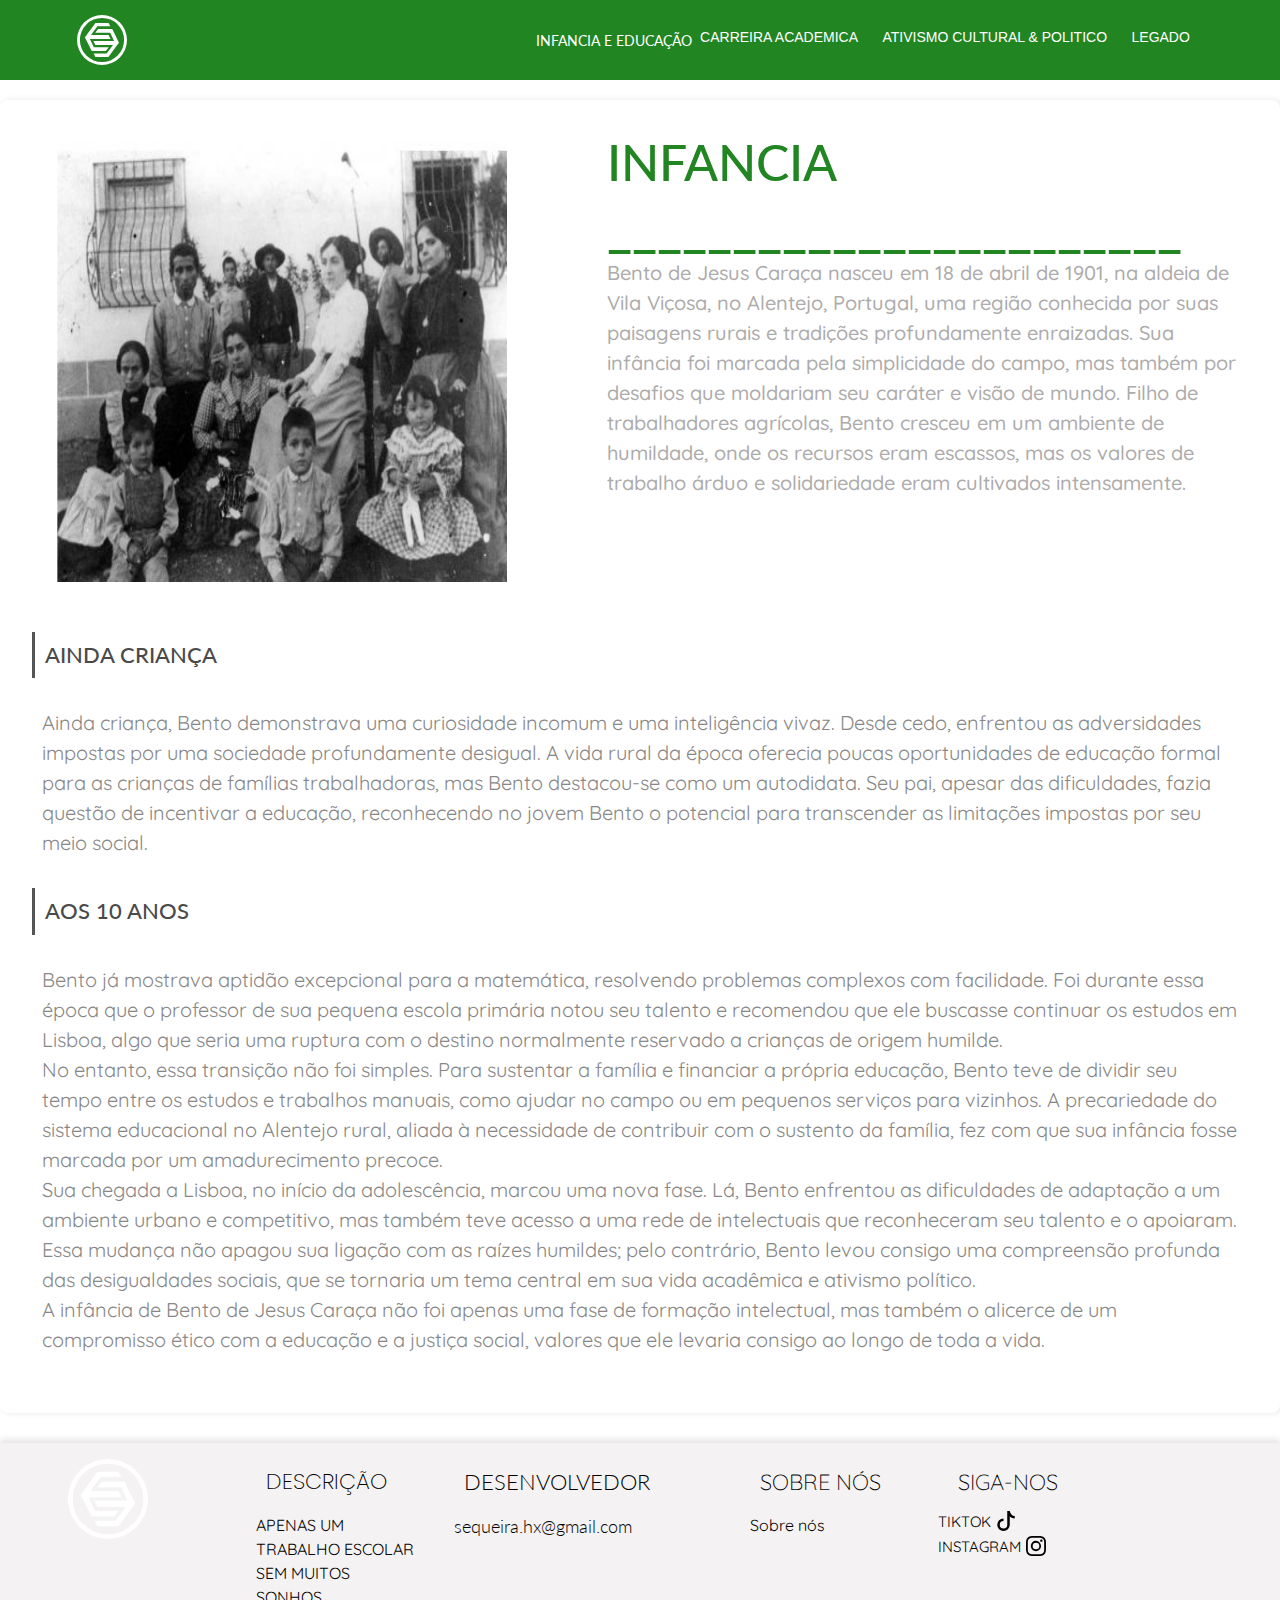
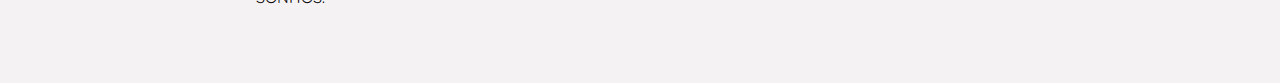
<file: 55.html>
<!DOCTYPE html>
<html lang="en">
<head>
    <meta charset="UTF-8">
    <meta name="viewport" content="width=device-width, initial-scale=1.0">
    <title>INFANCIA</title>
    <link rel="stylesheet" href="55.css">
    <link rel="shortcut icon" href="epbjc.svg" type="image/x-icon">
     <link href="https://stackpath.bootstrapcdn.com/bootstrap/4.5.2/css/bootstrap.min.css" rel="stylesheet">
    <link href="https://cdnjs.cloudflare.com/ajax/libs/font-awesome/5.15.3/css/all.min.css" rel="stylesheet">
    <style>
             @media (max-width: 1280px) {
            .container, #segundo-menu {
                display: none;
            }
               #be{ display: none;}
            #pra{display:none;}
            

ul{margin-left: -100px;}

.dropdown2 #in {
  top: 50%;
  left: 48%;
  position: absolute;
  transform: translate(-50%, -50%);
}}
        @media (min-width: 600px) {
            .container, #segundo-menu {
                display: none;
            }
               #be{ display: none;}
            #pra{display:none;}
                 #foo{display:none;}
        }
        @media (max-width: 600px) {
            .container, #segundo-menu {
                display: block;
            }
            #faa{display:none;}
            #openBtn{ font-size:30px;
                     width: 25px;
                       height: 25px;
                    margin-left:250px;}
            #be{ display: block;
               font-size:28px;
                  font-weight:400;
               width:100%;
               color: rgb(33, 133, 33);
               margin-top:10px;
                 text-align: center;
               
               }
                #pra{display:block; 
                 margin-left:0px;      img{ width: 300px;
             height: 280px;
                    }
                    }
                        #pri{display:none;}
          
 .stp{font-size:20px;
     font-weight:400;}
 #siga{a{color:#000; margin-left:40px;  }
  display:gird;    }           
    #papa{ margin-left:20px;
        color: #000000;
      text-align: center;
         width: 300px;
    }
     
    #foo{   height:40vh;  }
  
       
 }

  #peixe{display:flex;
         width:100%;
       
           font-size:15px;
     #atum2{a{color:#000;}
           margin-left:20px;}
           #atum3{margin-left:20px;
                  
               a{color:#000;}}  
     #atum4{a{color:#000;}}  



        }
.hr{width:260px;
     margin-left:60px;}
        

        #lar {
            padding-left: 750px;
            margin: 20px;
            margin-top: 0;
        }

        nav {
            display: flex;
            align-items: center;
            padding-right: 40px;
            justify-content: space-around;
            text-align: center;
        }

        nav p img {
            cursor: pointer;
            top: 50%;
            left: 8%;
            position: absolute;
            transform: translate(-50%, -50%);
        }

        .cabeçario {
            color: rgb(0, 0, 0);
            text-decoration: none;
            border: 10px;
            padding-bottom: 10px;
            padding: 10px;
            font-size: 14px;
        }

        .cabeçario:hover {
            background-color: rgb(32, 127, 32);
            border-radius: 4px;
        }

        a {
            color: rgb(255, 255, 255);
            text-decoration: none;
        }

a:hover {
            color: rgb(255, 255, 255);
            text-decoration: none;
        }



        h2 {
            font-weight: 400;
            justify-content: center;
            padding: 135px;
        }
    </style>
</head>
<body>
    <header id="header">
        <div class="container">
           
           <span id="openBtn">&#9776;</span>
       </div>
       <nav>  <p>
           <a href="index.html">  <img id="cana" src="epbjc.svg" alt=""></a>
           <div id="lar">
                 
                 
               <ul>
                   <li class="dropdown2">
                       <div id="in"><a href="#" class="dropbtn2">INFANCIA E EDUCAÇÃO</a></div>
                      <div class="dropdown-content2">
                       <a href="55.html">INFANCIA</a>
                      <a href="66.html"> EDUCAÇÃO</a>
                                     </div>
                   </li>
             


                   
                   <il class="cabeçario"> <a href="22.html">CARREIRA ACADEMICA</a></il>

                   <il class="cabeçario"> <a href="33.html" target="_top">ATIVISMO CULTURAL & POLITICO</a></il>

                   <il class="cabeçario"> <a href="44.html">LEGADO</a></il>

                  
                   </ul>
           </div> 
            
       </p>  
       
        
                   
       </nav>
      
   </header>

<main>
    <section id="mam">
<section id="pri"><img id="ha" src="BJC_Herdade.jpg" alt=""></section>
        <section id="pra"><img id="ha" src="BJC_Herdade.jpg" alt="">
            <h1 id="be">INFANCIA</h1>
        </section>
        
<div id="seg">
    <h1>INFANCIA</h1>
    <h2>_______________________</h2>
    <p>

        Bento de Jesus Caraça nasceu em 18 de abril de 1901, na aldeia de Vila Viçosa, no Alentejo, Portugal, uma região conhecida por suas paisagens rurais e tradições profundamente enraizadas. Sua infância foi marcada pela simplicidade do campo, mas também por desafios que moldariam seu caráter e visão de mundo. Filho de trabalhadores agrícolas, Bento cresceu em um ambiente de humildade, onde os recursos eram escassos, mas os valores de trabalho árduo e solidariedade eram cultivados intensamente.</p>
</div>


    </section>
    <div id="tri">
        <h3>AINDA CRIANÇA</h3>
        <p>Ainda criança, Bento demonstrava uma curiosidade incomum e uma inteligência vivaz. Desde cedo, enfrentou as adversidades impostas por uma sociedade profundamente desigual. A vida rural da época oferecia poucas oportunidades de educação formal para as crianças de famílias trabalhadoras, mas Bento destacou-se como um autodidata. Seu pai, apesar das dificuldades, fazia questão de incentivar a educação, reconhecendo no jovem Bento o potencial para transcender as limitações impostas por seu meio social. </p>

           <h3>AOS 10 ANOS</h3>
        <p> Bento já mostrava aptidão excepcional para a matemática, resolvendo problemas complexos com facilidade. Foi durante essa época que o professor de sua pequena escola primária notou seu talento e recomendou que ele buscasse continuar os estudos em Lisboa, algo que seria uma ruptura com o destino normalmente reservado a crianças de origem humilde. <br>

            No entanto, essa transição não foi simples. Para sustentar a família e financiar a própria educação, Bento teve de dividir seu tempo entre os estudos e trabalhos manuais, como ajudar no campo ou em pequenos serviços para vizinhos. A precariedade do sistema educacional no Alentejo rural, aliada à necessidade de contribuir com o sustento da família, fez com que sua infância fosse marcada por um amadurecimento precoce.
            <br>
            Sua chegada a Lisboa, no início da adolescência, marcou uma nova fase. Lá, Bento enfrentou as dificuldades de adaptação a um ambiente urbano e competitivo, mas também teve acesso a uma rede de intelectuais que reconheceram seu talento e o apoiaram. Essa mudança não apagou sua ligação com as raízes humildes; pelo contrário, Bento levou consigo uma compreensão profunda das desigualdades sociais, que se tornaria um tema central em sua vida acadêmica e ativismo político.
            <br>
            A infância de Bento de Jesus Caraça não foi apenas uma fase de formação intelectual, mas também o alicerce de um compromisso ético com a educação e a justiça social, valores que ele levaria consigo ao longo de toda a vida.</p> 

    </div>
</main>





<footer id="faa">
    <img id="na" src="epbjc.svg" alt="">
        <div id="lalo">
              <h1 class="gaga">DESCRIÇÃO</h1>
    <p>APENAS UM TRABALHO ESCOLAR SEM MUITOS SONHOS.</p></div>
       
    <div id="lalo2"> 
          <h1 class="gaga">DESENVOLVEDOR</h1>
    <a href="#"><p>sequeira.hx@gmail.com</p></a>
    
    </div>
    
        <div id="lalo3"> <h1 class="gaga">SOBRE NÓS</h1>
    <a href="test.html"> <p>Sobre nós </p></a>
    </div>
    
    
        <div id="lalo4">
    
    <h1 id="lml" class="gaga">SIGA-NOS</h1>
    
    <div id="caca">
     <a id="io1" href="itgh.html">
       
          TIKTOK  <img src="tiktok.svg" alt="tiktok da loja">
        
       
    </a>
    
      <a id="io2"  href="itgh.html"> INSTAGRAM<img src="instagram.svg" alt=""></a>
    </div></div>
    
    
        
    </footer>
   


<footer id="foo">
  <div class="footer-container">
    <div class="footer-section">
      <h1>DESCRIÇÃO</h1>
      <p>APENAS UM TRABALHO ESCOLAR SEM MUITOS SONHOS.</p>
    </div>
    <div class="footer-section">
       <h1>DESENVOLVEDOR</h1>
      <a href="mailto:sequeira.hx@gmail.com">sequeira.hx@gmail.com</a>
     
    <a href="test.html"> <p>Sobre nós </p></a>
</div>
     
   
    <div class="footer-section">
      <h1>SIGA-NOS</h1>
      <a href="https://www.tiktok.com/@epbjc">TIKTOK <img src="tiktok.svg" alt="tiktok da loja"></a>
      <a href="https://www.instagram.com/epbjcseixal/">INSTAGRAM <img src="instagram.svg" alt=""></a>
    </div>
  </div>
</footer>


    <script src="he.js"></script>

    <section id="segundo-menu"></section>
    <div id="sidebar">
        <a href="javascript:void(0)" id="closeBtn"><i class="fas fa-times"></i></a>
 <a href="index.html">Home</a>
        <a href="22.html">Carreira Academica</a>
        <a href="33.html">Ativismo Cultural & Politico</a>
        <a href="44.html">Legado</a>
        <a class="dropdown-btn">Infancia e Educação <i class="fas fa-chevron-down"></i></a>
        <div class="dropdown-container">
            <a href="55.html">Infancia</a>
            <a href="66.html"> Educação</a>
        </div>
    </div>

    <script src="https://code.jquery.com/jquery-3.5.1.slim.min.js"></script>
    <script src="https://cdn.jsdelivr.net/npm/@popperjs/core@2.5.4/dist/umd/popper.min.js"></script>
    <script src="https://stackpath.bootstrapcdn.com/bootstrap/4.5.2/js/bootstrap.min.js"></script>
    <script>
        document.getElementById("openBtn").onclick = function() {
            document.getElementById("sidebar").classList.add("active");
        }
        document.getElementById("closeBtn").onclick = function() {
            document.getElementById("sidebar").classList.remove("active");
        }

        var dropdown = document.getElementsByClassName("dropdown-btn");
        var i;

        for (i = 0; i < dropdown.length; i++) {
            dropdown[i].addEventListener("click", function() {
                this.classList.toggle("active");
                var dropdownContent = this.nextElementSibling;
                if (dropdownContent.style.display === "block") {
                    dropdownContent.style.display = "none";
                } else {
                    dropdownContent.style.display = "block";
                }
            });
        }
    </script>


    <script src="he.js"></script>
</body>
</html>
</file>
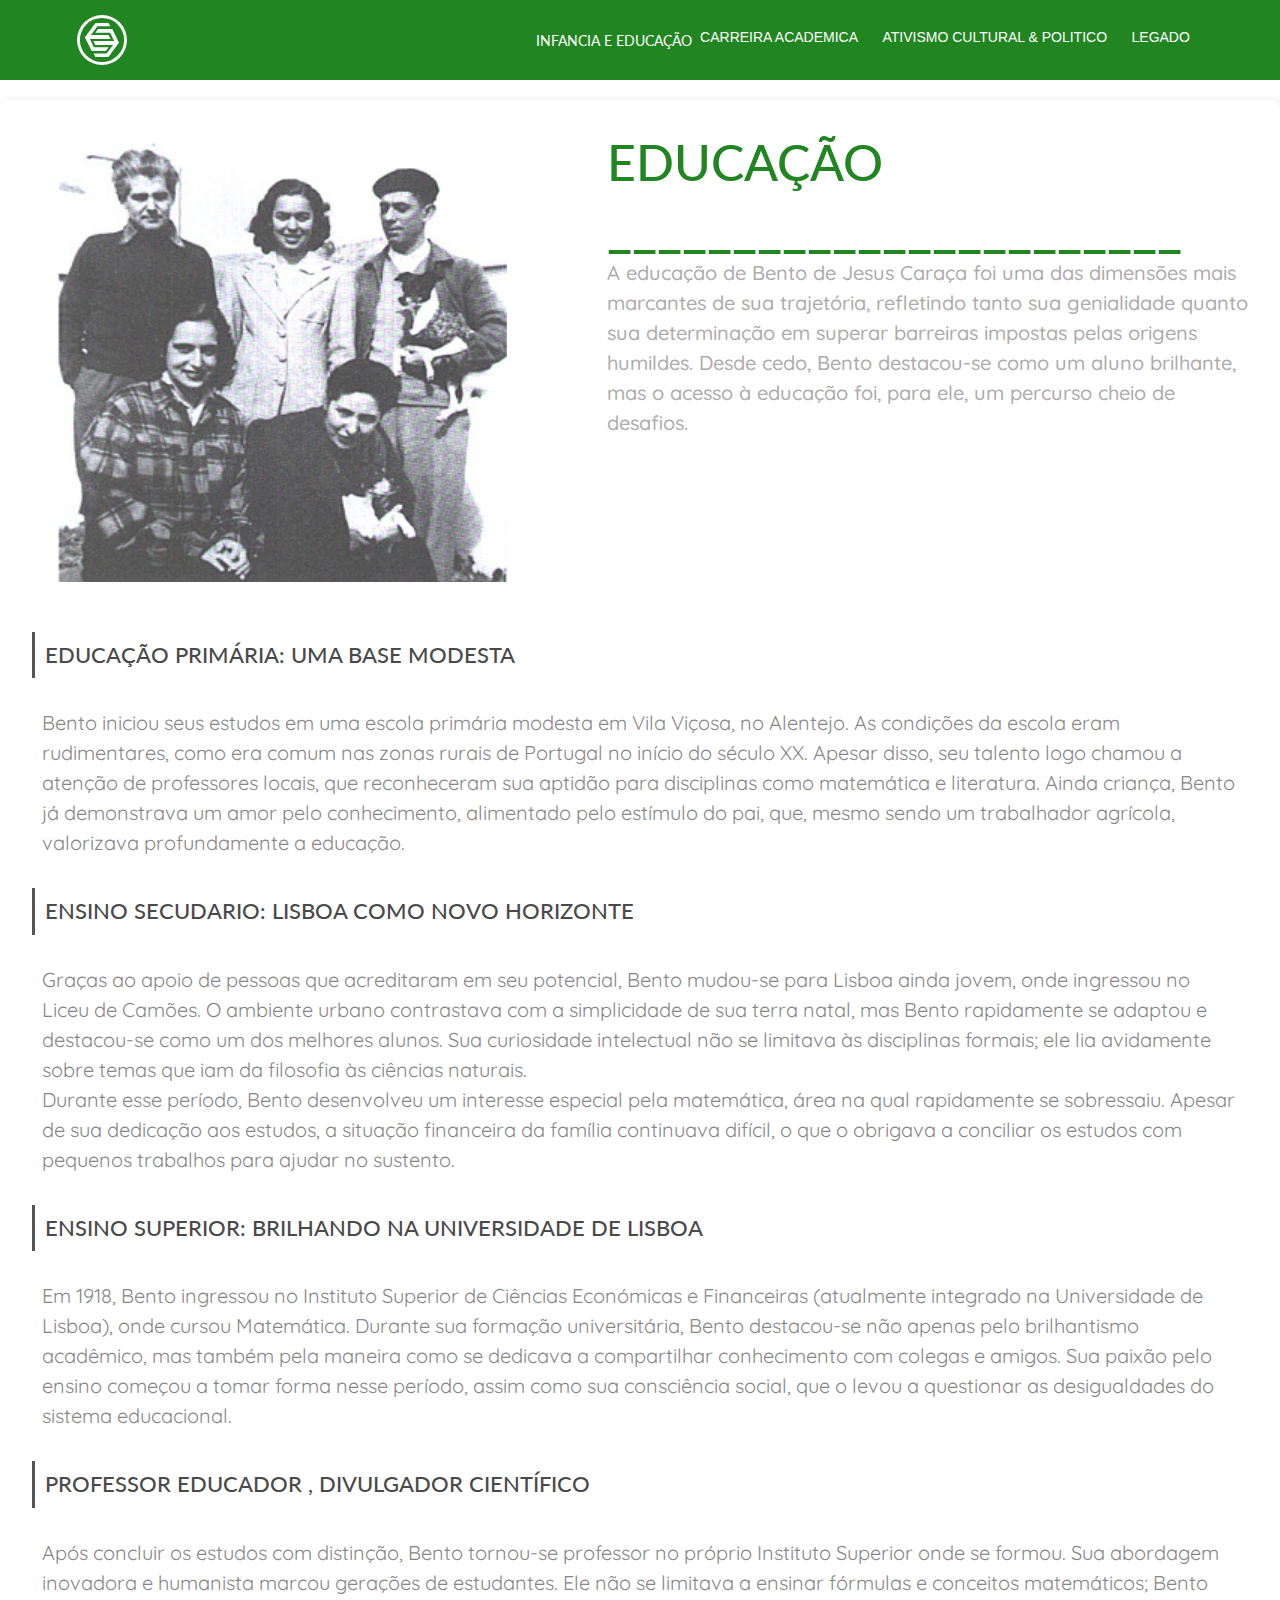
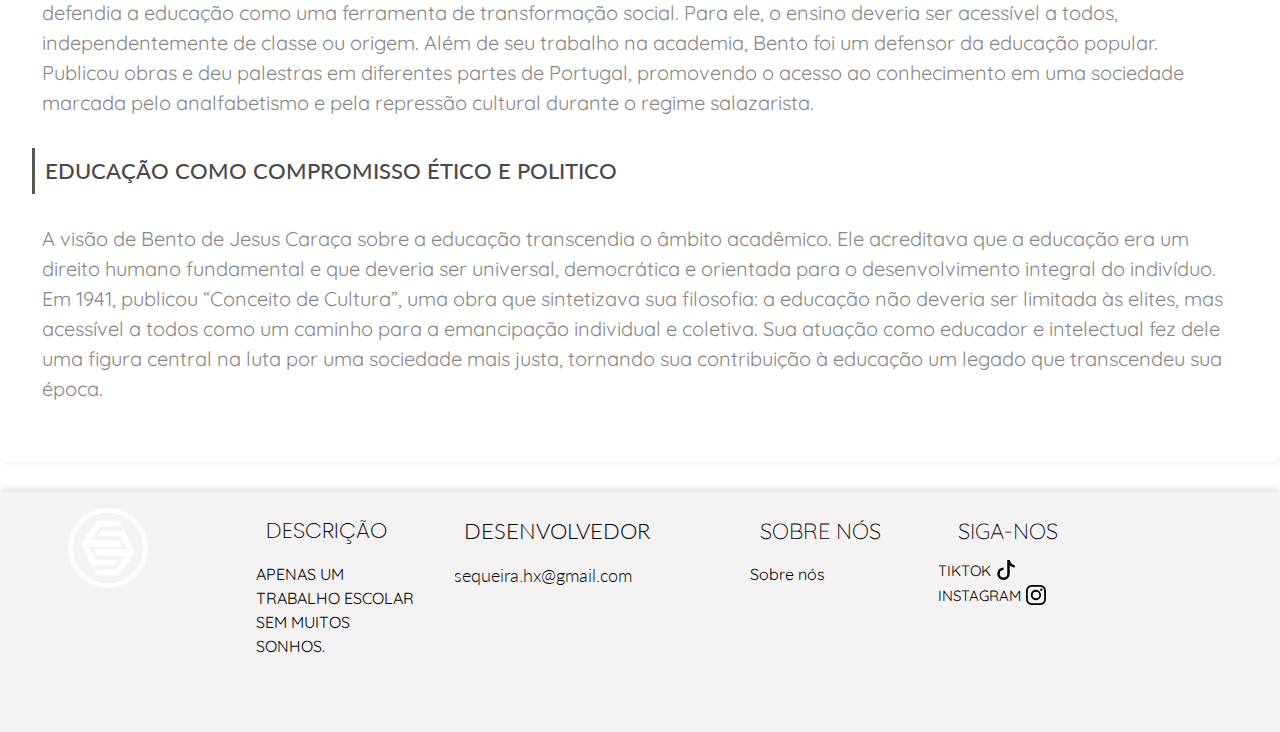
<file: 66.html>
<!DOCTYPE html>
<html lang="en">
<head>
    <meta charset="UTF-8">
    <meta name="viewport" content="width=device-width, initial-scale=1.0">
    <title>EDUCAÇÃO</title>
    <link rel="stylesheet" href="66.css">
     <link href="https://stackpath.bootstrapcdn.com/bootstrap/4.5.2/css/bootstrap.min.css" rel="stylesheet">
    <link href="https://cdnjs.cloudflare.com/ajax/libs/font-awesome/5.15.3/css/all.min.css" rel="stylesheet">
    <style>
                      @media (max-width: 1280px) {
            .container, #segundo-menu {
                display: none;
            }
               #be{ display: none;}
            #pra{display:none;}
            

ul{margin-left: -100px;}

.dropdown2 #in {
  top: 50%;
  left: 48%;
  position: absolute;
  transform: translate(-50%, -50%);
}}
        @media (min-width: 600px) {
            .container, #segundo-menu {
                display: none;
            }
               #be{ display: none;}
            #pra{display:none;}
                 #foo{display:none;}
        }
        @media (max-width: 600px) {
            .container, #segundo-menu {
                display: block;
            }
            #faa{display:none;}
            #openBtn{ font-size:30px;
                     width: 25px;
                       height: 25px;
                    margin-left:250px;}
            #be{ display: block;
               font-size:24px;
               font-weight:400;   
margin-left:-12px;
margin-top:10px;
               width:300px;
               color: rgb(33, 133, 33);
               
                 text-align: center;
               
               }
                #pra{display:block; 
                 margin-left:0px;      img{ width: 300px;
             height: 280px; margin-top:40px;
                    }
                    }
                        #pri{display:none;}
          
 .stp{font-size:20px;
     font-weight:400;}
 #siga{a{color:#000; margin-left:40px;  }
  display:gird;    }           
    #papa{ margin-left:20px;
        color: #000000;
      text-align: center;
         width: 300px;
    }
     
    #foo{   height:40vh;  }
  
       
 }
  #peixe{display:flex;
         width:100%;
       
           font-size:15px;
     #atum2{a{color:#000;}
           margin-left:20px;}
           #atum3{margin-left:20px;
                  
               a{color:#000;}}  
     #atum4{a{color:#000;}}  



        }
.hr{width:260px;
     margin-left:60px;}
        

        #lar {
            padding-left: 750px;
            margin: 20px;
            margin-top: 0;
        }

        nav {
            display: flex;
            align-items: center;
            padding-right: 40px;
            justify-content: space-around;
            text-align: center;
        }

        nav p img {
            cursor: pointer;
            top: 50%;
            left: 8%;
            position: absolute;
            transform: translate(-50%, -50%);
        }

        .cabeçario {
            color: rgb(0, 0, 0);
            text-decoration: none;
            border: 10px;
            padding-bottom: 10px;
            padding: 10px;
            font-size: 14px;
        }

        .cabeçario:hover {
            background-color: rgb(32, 127, 32);
            border-radius: 4px;
        }

        a {
            color: rgb(255, 255, 255);
            text-decoration: none;
        }

a:hover {
            color: rgb(255, 255, 255);
            text-decoration: none;
        }



        h2 {
            font-weight: 400;
            justify-content: center;
            padding: 135px;
        }
    </style>
</head>
<body>
    <header id="header">
        <div class="container">
           
           <span id="openBtn">&#9776;</span>
       </div>
       <nav>  <p>
           <a href="index.html">  <img id="cana" src="epbjc.svg" alt=""></a>
           <div id="lar">
                 
                 
               <ul>
                   <li class="dropdown2">
                       <div id="in"><a href="#" class="dropbtn2">INFANCIA E EDUCAÇÃO</a></div>
                      <div class="dropdown-content2">
                       <a href="55.html">INFANCIA</a>
                      <a href="66.html"> EDUCAÇÃO</a>
                                     </div>
                   </li>
             


                   
                   <il class="cabeçario"> <a href="22.html">CARREIRA ACADEMICA</a></il>

                   <il class="cabeçario"> <a href="33.html" target="_top">ATIVISMO CULTURAL & POLITICO</a></il>

                   <il class="cabeçario"> <a href="44.html">LEGADO</a></il>

                  
                   </ul>
           </div> 
            
       </p>  
       
        
                   
       </nav>
      
   </header>
<main>
    <section id="mam">
<section id="pri"><img id="ha" src="caraca5.jpg" alt=""></section><section id="pra"><img id="ha" src="caraca5.jpg" alt="">    <h1 id="be">EDUCAÇÃO</h1></section>
    
<div id="seg">
    <h1>EDUCAÇÃO</h1>
    <h2>_______________________</h2>
    <p>

        A educação de Bento de Jesus Caraça foi uma das dimensões mais marcantes de sua trajetória, refletindo tanto sua genialidade quanto sua determinação em superar barreiras impostas pelas origens humildes. Desde cedo, Bento destacou-se como um aluno brilhante, mas o acesso à educação foi, para ele, um percurso cheio de desafios.

</p>
</div>


    </section>
    <div id="tri">
        <h3>EDUCAÇÃO PRIMÁRIA: UMA BASE MODESTA</h3>
        <p>
            Bento iniciou seus estudos em uma escola primária modesta em Vila Viçosa, no Alentejo. As condições da escola eram rudimentares, como era comum nas zonas rurais de Portugal no início do século XX. Apesar disso, seu talento logo chamou a atenção de professores locais, que reconheceram sua aptidão para disciplinas como matemática e literatura. Ainda criança, Bento já demonstrava um amor pelo conhecimento, alimentado pelo estímulo do pai, que, mesmo sendo um trabalhador agrícola, valorizava profundamente a educação.</p>

           <h3>ENSINO SECUDARIO: LISBOA COMO NOVO HORIZONTE</h3>
        <p>
            Graças ao apoio de pessoas que acreditaram em seu potencial, Bento mudou-se para Lisboa ainda jovem, onde ingressou no Liceu de Camões. O ambiente urbano contrastava com a simplicidade de sua terra natal, mas Bento rapidamente se adaptou e destacou-se como um dos melhores alunos. Sua curiosidade intelectual não se limitava às disciplinas formais; ele lia avidamente sobre temas que iam da filosofia às ciências naturais.
<br>
            Durante esse período, Bento desenvolveu um interesse especial pela matemática, área na qual rapidamente se sobressaiu. Apesar de sua dedicação aos estudos, a situação financeira da família continuava difícil, o que o obrigava a conciliar os estudos com pequenos trabalhos para ajudar no sustento.</p> 


<h3>ENSINO SUPERIOR: BRILHANDO NA UNIVERSIDADE DE LISBOA</h3>
<p>
    Em 1918, Bento ingressou no Instituto Superior de Ciências Económicas e Financeiras (atualmente integrado na Universidade de Lisboa), onde cursou Matemática. Durante sua formação universitária, Bento destacou-se não apenas pelo brilhantismo acadêmico, mas também pela maneira como se dedicava a compartilhar conhecimento com colegas e amigos. Sua paixão pelo ensino começou a tomar forma nesse período, assim como sua consciência social, que o levou a questionar as desigualdades do sistema educacional.</p>



<h3>PROFESSOR EDUCADOR , DIVULGADOR CIENTÍFICO</h3>
<p>

Após concluir os estudos com distinção, Bento tornou-se professor no próprio Instituto Superior onde se formou. Sua abordagem inovadora e humanista marcou gerações de estudantes. Ele não se limitava a ensinar fórmulas e conceitos matemáticos; Bento defendia a educação como uma ferramenta de transformação social. Para ele, o ensino deveria ser acessível a todos, independentemente de classe ou origem.

Além de seu trabalho na academia, Bento foi um defensor da educação popular. Publicou obras e deu palestras em diferentes partes de Portugal, promovendo o acesso ao conhecimento em uma sociedade marcada pelo analfabetismo e pela repressão cultural durante o regime salazarista.
</p>
<h3>EDUCAÇÃO COMO COMPROMISSO ÉTICO E POLITICO</h3>
<p>A visão de Bento de Jesus Caraça sobre a educação transcendia o âmbito acadêmico. Ele acreditava que a educação era um direito humano fundamental e que deveria ser universal, democrática e orientada para o desenvolvimento integral do indivíduo. Em 1941, publicou “Conceito de Cultura”, uma obra que sintetizava sua filosofia: a educação não deveria ser limitada às elites, mas acessível a todos como um caminho para a emancipação individual e coletiva.

Sua atuação como educador e intelectual fez dele uma figura central na luta por uma sociedade mais justa, tornando sua contribuição à educação um legado que transcendeu sua época.</p>

    </div>
</main>


 

<footer id="faa">
    <img id="na" src="epbjc.svg" alt="">
        <div id="lalo">
              <h1 class="gaga">DESCRIÇÃO</h1>
    <p>APENAS UM TRABALHO ESCOLAR SEM MUITOS SONHOS.</p></div>
       
    <div id="lalo2"> 
          <h1 class="gaga">DESENVOLVEDOR</h1>
    <a href="#"><p>sequeira.hx@gmail.com</p></a>
    
    </div>
    
        <div id="lalo3"> <h1 class="gaga">SOBRE NÓS</h1>
    <a href="test.html"> <p>Sobre nós </p></a>
    </div>
    
    
        <div id="lalo4">
    
    <h1 id="lml" class="gaga">SIGA-NOS</h1>
    
    <div id="caca">
     <a id="io1" href="itgh.html">
       
          TIKTOK  <img src="tiktok.svg" alt="tiktok da loja">
        
       
    </a>
    
      <a id="io2"  href="itgh.html"> INSTAGRAM<img src="instagram.svg" alt=""></a>
    </div></div>
    
    
        
    </footer>
   


<footer id="foo">
  <div class="footer-container">
    <div class="footer-section">
      <h1>DESCRIÇÃO</h1>
      <p>APENAS UM TRABALHO ESCOLAR SEM MUITOS SONHOS.</p>
    </div>
    <div class="footer-section">
       <h1>DESENVOLVEDOR</h1>
      <a href="mailto:sequeira.hx@gmail.com">sequeira.hx@gmail.com</a>
     
    <a href="test.html"> <p>Sobre nós </p></a>
</div>
     
   
    <div class="footer-section">
      <h1>SIGA-NOS</h1>
      <a href="https://www.tiktok.com/@epbjc">TIKTOK <img src="tiktok.svg" alt="tiktok da loja"></a>
      <a href="https://www.instagram.com/epbjcseixal/">INSTAGRAM <img src="instagram.svg" alt=""></a>
    </div>
  </div>
</footer>



    <script src="he.js"></script>

    <section id="segundo-menu"></section>
    <div id="sidebar">
        <a href="javascript:void(0)" id="closeBtn"><i class="fas fa-times"></i></a>
        <a href="index.html">Home</a>
        <a href="22.html">Carreira Academica</a>
        <a href="33.html">Ativismo Cultural & Politico</a>
        <a href="44.html">Legado</a>
        <a class="dropdown-btn">Infancia e Educação <i class="fas fa-chevron-down"></i></a>
        <div class="dropdown-container">
            <a href="55.html">Infancia</a>
            <a href="66.html"> Educação</a>

        </div>
    </div>

    <script src="https://code.jquery.com/jquery-3.5.1.slim.min.js"></script>
    <script src="https://cdn.jsdelivr.net/npm/@popperjs/core@2.5.4/dist/umd/popper.min.js"></script>
    <script src="https://stackpath.bootstrapcdn.com/bootstrap/4.5.2/js/bootstrap.min.js"></script>
    <script>
        document.getElementById("openBtn").onclick = function() {
            document.getElementById("sidebar").classList.add("active");
        }
        document.getElementById("closeBtn").onclick = function() {
            document.getElementById("sidebar").classList.remove("active");
        }

        var dropdown = document.getElementsByClassName("dropdown-btn");
        var i;

        for (i = 0; i < dropdown.length; i++) {
            dropdown[i].addEventListener("click", function() {
                this.classList.toggle("active");
                var dropdownContent = this.nextElementSibling;
                if (dropdownContent.style.display === "block") {
                    dropdownContent.style.display = "none";
                } else {
                    dropdownContent.style.display = "block";
                }
            });
        }
    </script>



</body>
</html>
</file>
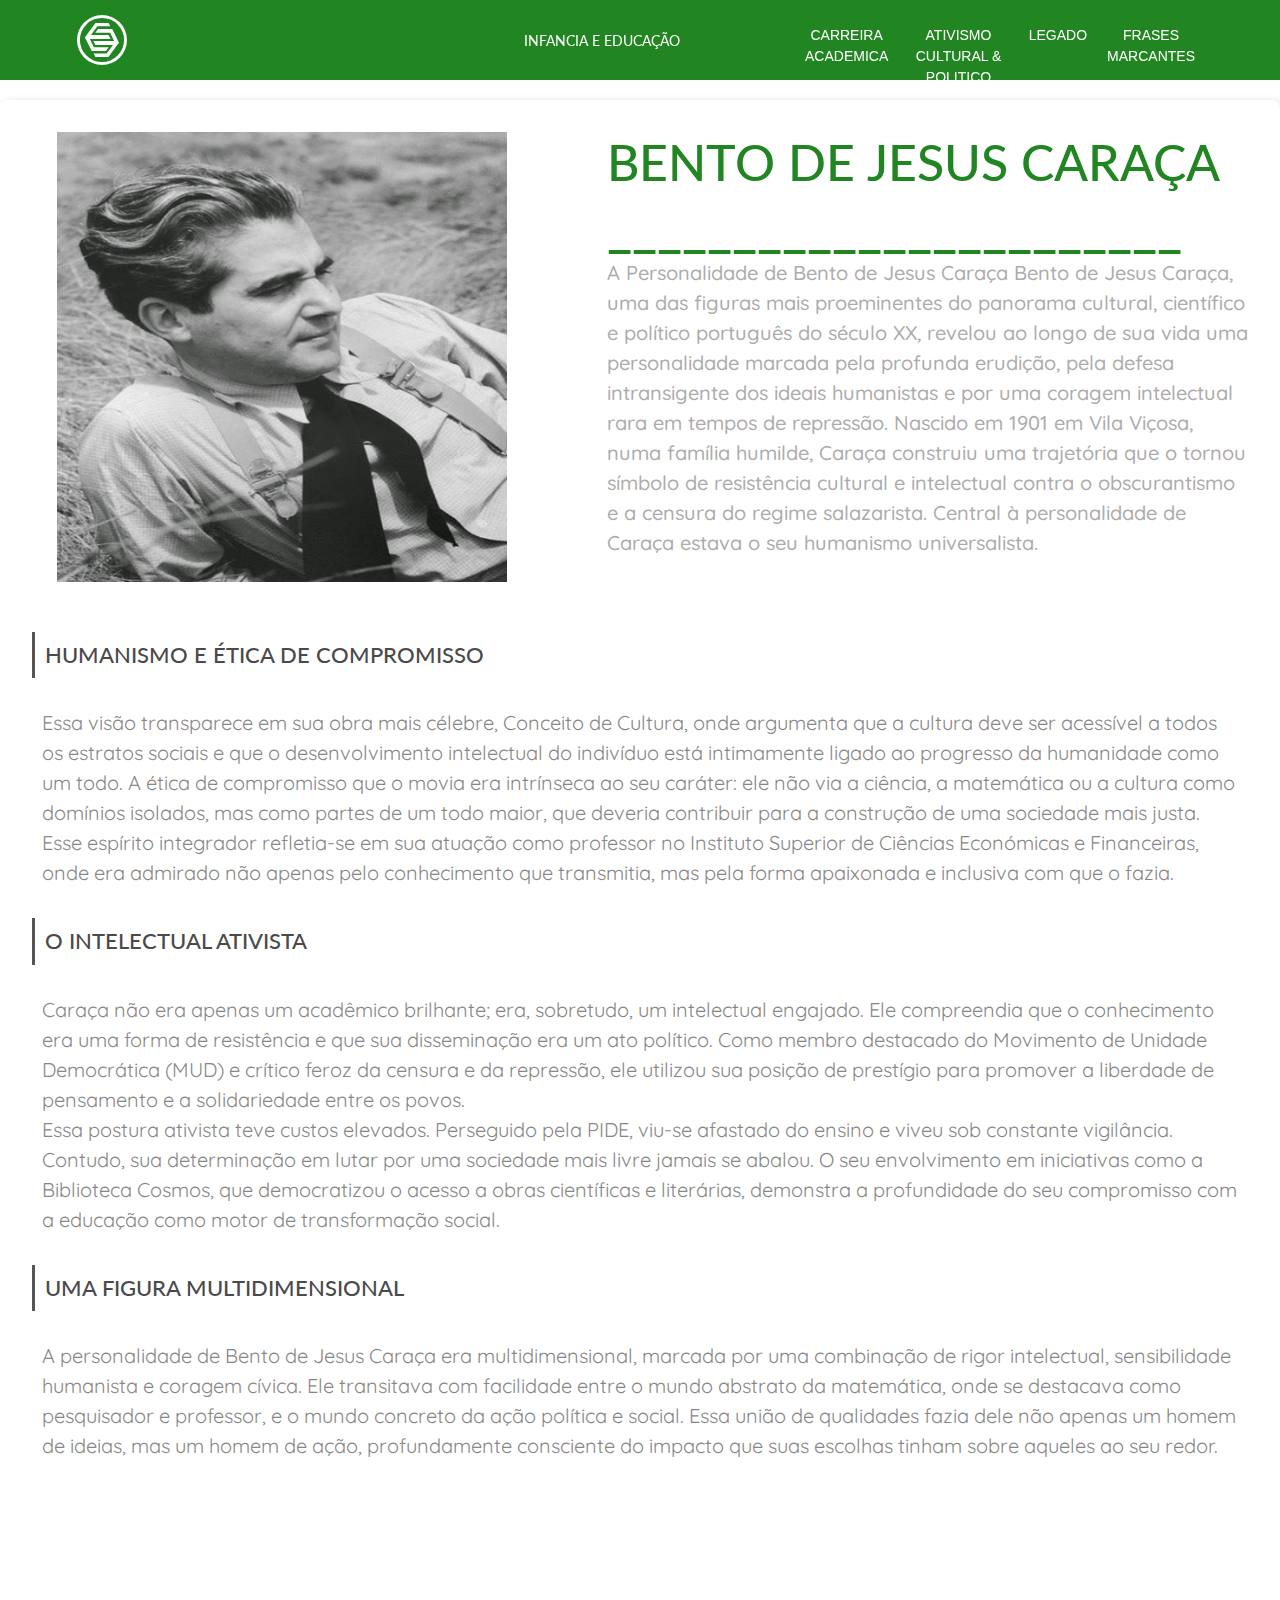
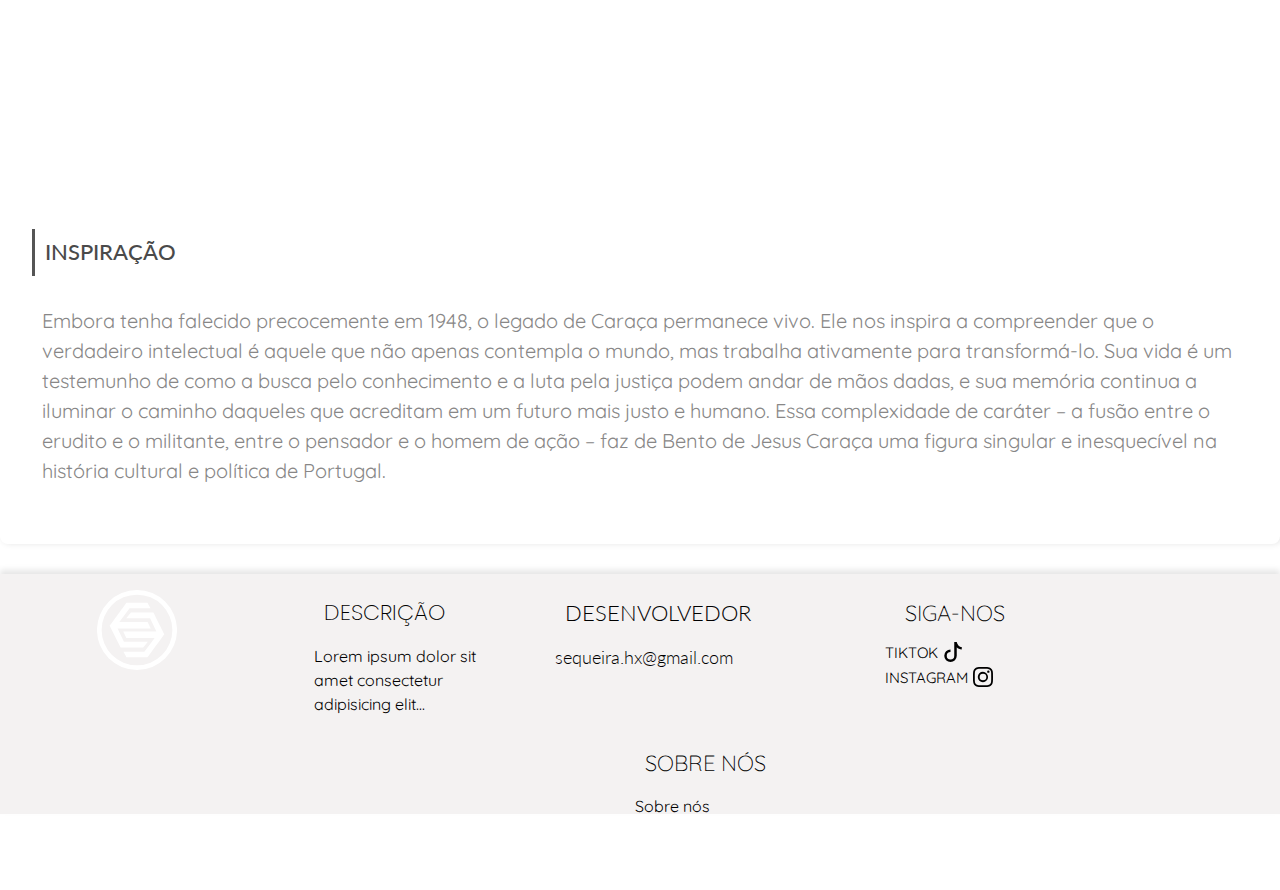
<file: projeto1.html>
<!DOCTYPE html>
<html lang="pt">
<head>
    <meta charset="UTF-8">
    <meta name="viewport" content="width=device-width, initial-scale=1.0">
    <title>projeto11111111111111111111111111111111111</title>

    <link rel="stylesheet" href="projeto1.css">
    <link rel="shortcut icon" href="epbjc.svg" type="image/x-icon">
    <link href="https://stackpath.bootstrapcdn.com/bootstrap/4.5.2/css/bootstrap.min.css" rel="stylesheet">
    <link href="https://cdnjs.cloudflare.com/ajax/libs/font-awesome/5.15.3/css/all.min.css" rel="stylesheet">
    <style>
        @media (min-width: 600px) {
            .container, #segundo-menu {
                display: none;
            }
        }
        @media (max-width: 600px) {
            .container, #segundo-menu {
                display: block;
            }
        }

        #lar {
            padding-left: 750px;
            margin: 20px;
            margin-top: 0;
        }

        nav {
            display: flex;
            align-items: center;
            padding-right: 40px;
            justify-content: space-around;
            text-align: center;
        }

        nav p img {
            cursor: pointer;
            top: 50%;
            left: 8%;
            position: absolute;
            transform: translate(-50%, -50%);
        }

        .cabeçario {
            color: rgb(0, 0, 0);
            text-decoration: none;
            border: 10px;
            padding-bottom: 10px;
            padding: 10px;
            font-size: 14px;
        }

        .cabeçario:hover {
            background-color: rgb(32, 127, 32);
            border-radius: 4px;
        }

        a {
            color: rgb(255, 255, 255);
            text-decoration: none;
        }

a:hover {
            color: rgb(255, 255, 255);
            text-decoration: none;
        }



        h2 {
            font-weight: 400;
            justify-content: center;
            padding: 135px;
        }
    </style>
</head>
<body>
    <header id="header">
        <div class="container">
            
            <span id="openBtn">&#9776;</span>
        </div>
        <nav>
            <p>
                <img id="cana" src="epbjc.svg" alt="">
            </p>
            <div id="lar">
                <ul>
                    <li class="dropdown2">
          <div id="in"><a href="#" class="dropbtn2">INFANCIA E EDUCAÇÃO</a></div>
         <div class="dropdown-content2">
          <a href="5.html">INFANCIA</a>
         <a href="6.html"> EDUCAÇÃO</a>
                        </div>
      </li>
       <li class="cabeçario"><a href="2.html">CARREIRA ACADEMICA</a></li>
         <li class="cabeçario"><a href="3.html" target="_top">ATIVISMO CULTURAL & POLITICO</a></li>
          <li class="cabeçario"><a href="4.html">LEGADO</a></li>
         <li class="cabeçario"><a href="sobre.html">FRASES MARCANTES</a></li>
                </ul>
            </div>
        </nav>
    </header>

    <main>
        <section id="mam">
            <section id="pri">
                <img id="ha" src="R.jpeg" alt="" height="700px" width="500px">
            </section>
            <div id="seg">
                <h1>BENTO DE JESUS CARAÇA</h1>
                <h2>_______________________</h2>
                <p>
                    A Personalidade de Bento de Jesus Caraça
     
                    Bento de Jesus Caraça, uma das figuras mais proeminentes do panorama cultural,   científico e político português do século XX, revelou ao longo de sua vida uma personalidade marcada pela profunda erudição,  pela defesa intransigente dos ideais humanistas e por uma coragem intelectual rara em tempos de repressão.  Nascido em 1901 em Vila Viçosa, numa família humilde, Caraça construiu uma trajetória que o tornou símbolo de resistência cultural  e intelectual contra o obscurantismo e a censura do regime salazarista.
                
               
                   Central à personalidade de Caraça estava o seu humanismo universalista.
                </p>
            </div>
        </section>

        <div id="tri">
            <h3>HUMANISMO E ÉTICA DE COMPROMISSO</h3>
            <p>
                Essa visão transparece em sua obra mais célebre, Conceito de Cultura, onde argumenta que a cultura deve ser acessível a todos os estratos sociais e que o desenvolvimento intelectual do indivíduo está intimamente ligado ao progresso da humanidade como um todo.
    
                A ética de compromisso que o movia era intrínseca ao seu caráter: ele não via a ciência, a matemática ou a cultura como domínios isolados, mas como partes de um todo maior, que deveria contribuir para a construção de uma sociedade mais justa. Esse espírito integrador refletia-se em sua atuação como professor no Instituto Superior de Ciências Económicas e Financeiras, onde era admirado não apenas pelo conhecimento que transmitia, mas pela forma apaixonada e inclusiva com que o fazia.
            </p>
            <h3>O INTELECTUAL ATIVISTA</h3>
            <p>
                Caraça não era apenas um acadêmico brilhante; era, sobretudo, um intelectual engajado. Ele compreendia que o conhecimento era uma forma de resistência e que sua disseminação era um ato político. Como membro destacado do Movimento de Unidade Democrática (MUD) e crítico feroz da censura e da repressão, ele utilizou sua posição de prestígio para promover a liberdade de pensamento e a solidariedade entre os povos. <br>

                Essa postura ativista teve custos elevados. Perseguido pela PIDE, viu-se afastado do ensino e viveu sob constante vigilância. Contudo, sua determinação em lutar por uma sociedade mais livre jamais se abalou. O seu envolvimento em iniciativas como a Biblioteca Cosmos, que democratizou o acesso a obras científicas e literárias, demonstra a profundidade do seu compromisso com a educação como motor de transformação social.
            </p>
            <h3>UMA FIGURA MULTIDIMENSIONAL</h3>
            <p>
                A personalidade de Bento de Jesus Caraça era multidimensional, marcada por uma combinação de rigor intelectual, sensibilidade humanista e coragem cívica. Ele transitava com facilidade entre o mundo abstrato da matemática, onde se destacava como pesquisador e professor, e o mundo concreto da ação política e social. Essa união de qualidades fazia dele não apenas um homem de ideias, mas um homem de ação, profundamente consciente do impacto que suas escolhas tinham sobre aqueles ao seu redor.
            </p>
            <iframe width="560" height="315" src="https://www.youtube.com/embed/watch?v=xKdWrKOwON8" title="YouTube video player" frameborder="0" allow="accelerometer; autoplay; clipboard-write; encrypted-media; gyroscope; picture-in-picture" allowfullscreen></iframe>
            <h3>INSPIRAÇÃO</h3>
            <p> Embora tenha falecido precocemente em 1948, o legado de Caraça permanece vivo. Ele nos inspira a compreender que o verdadeiro intelectual é aquele que não apenas contempla o mundo, mas trabalha ativamente para transformá-lo. Sua vida é um testemunho de como a busca pelo conhecimento e a luta pela justiça podem andar de mãos dadas, e sua memória continua a iluminar o caminho daqueles que acreditam em um futuro mais justo e humano.
    
                Essa complexidade de caráter – a fusão entre o erudito e o militante, entre o pensador e o homem de ação – faz de Bento de Jesus Caraça uma figura singular e inesquecível na história cultural e política de Portugal.</p>
            
            
        </div>
    </main>

   

    <footer id="foo">
        <img id="na" src="epbjc copy.svg" alt="">
        <div id="lalo">
            <h1 class="gaga">DESCRIÇÃO</h1>
            <p>Lorem ipsum dolor sit amet consectetur adipisicing elit...</p>
     
        </div>
        <div id="ba">
            <div id="lalo2">
                <h1 class="gaga">DESENVOLVEDOR</h1>
                <a href="#"><p>sequeira.hx@gmail.com</p></a>
            </div>
            <div id="lalo3">
                <h1 class="gaga">SOBRE NÓS</h1>
                <a href="test.html"><p>Sobre nós</p></a>
            </div>
        </div>
 
        <div id="lalo4">
            <h1 id="lml" class="gaga">SIGA-NOS</h1>
            <div id="caca">
                <a id="io1" href="itgh.html">TIKTOK <img src="tiktok.svg" alt="tiktok da loja"></a>
                <a id="io2" href="itgh.html">INSTAGRAM <img src="instagram.svg" alt=""></a>
            </div>
        </div>
    </footer>

    <script src="he.js"></script>

    <section id="segundo-menu"></section>
    <div id="sidebar">
        <a href="javascript:void(0)" id="closeBtn"><i class="fas fa-times"></i></a>
        <a href="#">Home</a>
        <a href="#">About</a>
        <a href="#">Services</a>
        <a href="#">Contact</a>
        <a class="dropdown-btn">Dropdown <i class="fas fa-chevron-down"></i></a>
        <div class="dropdown-container">
            <a href="#">Link 1</a>
            <a href="#">Link 2</a>
            <a href="#">Link 3</a>
        </div>
    </div>

    <script src="https://code.jquery.com/jquery-3.5.1.slim.min.js"></script>
    <script src="https://cdn.jsdelivr.net/npm/@popperjs/core@2.5.4/dist/umd/popper.min.js"></script>
    <script src="https://stackpath.bootstrapcdn.com/bootstrap/4.5.2/js/bootstrap.min.js"></script>
    <script>
        document.getElementById("openBtn").onclick = function() {
            document.getElementById("sidebar").classList.add("active");
        }
        document.getElementById("closeBtn").onclick = function() {
            document.getElementById("sidebar").classList.remove("active");
        }

        var dropdown = document.getElementsByClassName("dropdown-btn");
        var i;

        for (i = 0; i < dropdown.length; i++) {
            dropdown[i].addEventListener("click", function() {
                this.classList.toggle("active");
                var dropdownContent = this.nextElementSibling;
                if (dropdownContent.style.display === "block") {
                    dropdownContent.style.display = "none";
                } else {
                    dropdownContent.style.display = "block";
                }
            });
        }
    </script>
</body>
</html>
</file>
<file: index.css>
@import url('https://fonts.googleapis.com/css2?family=Lato:ital,wght@0,100;0,300;0,400;0,700;0,900;1,100;1,300;1,400;1,700;1,900&family=Poppins:ital,wght@0,100;0,200;0,300;0,400;0,500;0,600;0,700;0,800;0,900;1,100;1,200;1,300;1,400;1,500;1,600;1,700;1,800;1,900&display=swap');
@import url('https://fonts.googleapis.com/css2?family=Quicksand:wght@300..700&display=swap');
@import url('https://fonts.googleapis.com/css2?family=Cousine:ital,wght@0,400;0,700;1,400;1,700&family=Quicksand:wght@300..700&display=swap');
@import url('https://fonts.googleapis.com/css2?family=Cousine:ital,wght@0,400;0,700;1,400;1,700&family=Lato:ital,wght@0,100;0,300;0,400;0,700;0,900;1,100;1,300;1,400;1,700;1,900&family=Quicksand:wght@300..700&display=swap');
@import url('https://fonts.googleapis.com/css2?family=Lato:ital,wght@0,100;0,300;0,400;0,700;0,900;1,100;1,300;1,400;1,700;1,900&family=Poppins:ital,wght@0,100;0,200;0,300;0,400;0,500;0,600;0,700;0,800;0,900;1,100;1,200;1,300;1,400;1,500;1,600;1,700;1,800;1,900&display=swap');

* {
  margin: 0;
  padding: 0;
}

body {
  font-family: 'Segoe UI', Tahoma, Geneva, Verdana, sans-serif;
  line-height: 1.8;
  background-color: #000;
  margin: 0;
  padding: 0;
  color: #222;
  width: 100%;
}




header{
  background-color: rgb(33, 133, 33);
  position: fixed;
    top: 0;
    left: 0;
    width: 100%;
  height: 80px;
    color: white;
    text-align: center;
    padding: 15px;
    transition: transform 0.3s ease;
    z-index: 1000; 
}

header.hidden {
  transform: translateY(-100%);
  
}

#header{
transition: transform 0.5s ease;
}


header #cana{
 margin: 0;padding: 0;
 width: 50px;
 height: 50px;
 margin-right: 400px;
}


#lar{
  padding-left: 750px;
margin: 20px;

margin-top: -0px;
}

nav{
  display: flex;
  align-items: center;
  padding-right: 40px;
   justify-content:space-around ;
   text-align: center;
  
   p{
    img{
      cursor: pointer;
      top:50%;
      left: 8%;
      position: absolute;
      transform: translate(-50%,-50%);

    }
   }
}
.cabeçario{
  color: rgb(0, 0, 0);
      text-decoration: none;
      border: 10px;
     padding-bottom: 10px;
     padding: 10px;
font-size: 14px;
 
  }
  .cabeçario:hover{
      background-color:  rgb(32, 127, 32);
     border-radius: 4px;
  }
  a{
      color: rgb(255, 255, 255);
      text-decoration: none;
     

  }


  
ul{margin-left: 200px;
}





ul{margin-left: 100px;
  }

h2 {
  font-weight: 400;
  justify-content: center;
  padding: 135px;
}




#cana{margin-left:10px;}

#mam {
  display: flex;
}

iframe {
  margin-left: 400px;
}

main {
  padding: 2rem;
  max-width: 1300px;
  margin: auto;
  margin-top: 100px;
  box-shadow: 2px 0px 6px rgba(0, 0, 0, 0.1);
  border-radius: 8px;
  background-color: #fff;
}

#seg {
  width: 800px;
  height: 400px;
  background-color: #fff;
  font-family: "Lato";
  margin-left: 100px;
}

#seg p {
  color: rgb(173, 171, 171);
  font-size: 20px;
  font-family: "Quicksand";
  font-weight: 500; 
  margin-top: 0px;
}

#seg h1 {
  font-family: "Lato";
  font-size: 50px;
  margin: 0;
  padding: 0;
  color: rgb(33, 133, 33);

}

#seg h2 {
  font-family: "Lato";
  font-size: 55px;
  margin-top: -200px;
  margin-left: 200px;
  color: rgb(33, 133, 33);
  padding: 0;
  margin: 0;
}

#pri img {
  width: 450px;
  height: 450px;
 margin-left: 25px;
}


 
.dropdown-content2 {
  display: none;
  position: absolute;
  background-color: white;
  min-width: 160px;
  box-shadow: 0px 8px 16px 0px rgba(0, 0, 0, 0.2);
 margin-left: -180px;
margin-top: 30px; 
border-radius: 10px;
}

.dropdown-content2 a {
  color: black;
  padding: 12px 16px;
  text-decoration: none;
  display: block;
  text-align: center;
  font-size: 15px;
  font-family: "Lato";
  font-size: 14px;
}

.dropdown-content2 a:hover {
  background-color: #ddd;
  border-radius: 0 0 10 10;
}

.dropdown2:hover .dropdown-content2 {
  display: block;
  border-radius: 10px;
}

.dropdown2 {
  color: rgb(0, 0, 0);
  text-decoration: none;
  border: 10px;
  padding: 5px;
  font-size: 14px;
  width: 1px;
  font-family: "Lato";
  display: block;
}

.dropdown2 #in {
  top: 50%;
  left: 55%;
  position: absolute;
  transform: translate(-50%, -50%);
}

.dropdown2 #in img {
  top: 60%;
  left: 110%;
  position: absolute;
  transform: translate(-50%, -50%);
}




#tri {
  margin-top: 50px;
}

#tri h3 {
  font-size: 22px;
  font-family: "Lato";
  color: #4a4a4a;
  margin: 20px;
  padding: 10px;
  margin-right: 0;
  margin-left: 0;
  border-left: 3px solid #555;
  transition: .6s;
}

#tri h3:hover {
  color: rgb(33, 133, 33);
  transition: .6s;
  border-left: 3px solid rgb(33, 133, 33);
}

#tri p {
  color: rgb(136, 135, 135);
  font-family: "Quicksand";
  font-size: 20px;
  padding: 10px;
}







@media (max-width: 968px) {
  nav ul {
    flex-direction: column;
  }

  #black {
    padding: 1em;
  }

  #product-section {
    padding: 1em;
  }

  #menu img {
    display: none;
  }
}

@media (max-width: 480px) {
  #tri p {
    font-size: 17px;
    width: 100%;
      margin-left: 0px;
  }

  #lar {
    display: none;
  }

#pri{
  margin-left:100px;
background-color:black;
  width:450px;
    height: 450px;}
  
  #pri img {
    width:250px;
    height: 250px;
 
  }

  #seg {
    display: none;
  }


  iframe {
    margin-left: 0;
    width: 90%;
    height: 300px;
  }

 

 
 }









#faa {
        
  bottom: 0;
  margin-top: 30px;
      width: 100%;
      height: 240px;
    display: flex;
     
    background-color:rgb(244, 242, 242);
      text-align:left;
   
      font-family: "Quicksand";
    padding: 1rem 0;
  
    box-shadow: 0 -4px 6px rgba(0, 0, 0, 0.1); 
  
#na{
  width: 300px;
  height: 80px;
} 
    
.gaga{
  font-size: 22px;
  color: #000;
}     
    
    h2{font-family: "Lato";
      padding: 40px;
  font-weight: 200;
  margin-top: -40px;
  font-size: 40px;
   color:rgb(0, 0, 0);
      } 
      #lalo{
   width: 300px;
   height: 150px;
   
   color:rgb(0, 0, 0);
  padding: 0 40px;
  
  p{
      color: #000000;
      padding: 0;
      
  }
   h1{
      font-weight: 200;
      color: #000000;
   }
    .gaga{
      padding: 10px;
      font-family: "Poppins";
     }
      }
      #lalo2{
       width: 300px;
       height: 150px;
       font-family: "Lato";
   color:#000000;
   h1{
      font-weight: 300;
      
   }
   p{
      color: #000000;
      padding: 0;
      font-size: 18px;
      font-weight: 300;

  }
   a{
    color: black;
      
   }

  .gaga{
      padding: 10px;
     }
          } 
    #lalo3{
           width: 300px;
           height: 150px;
           font-family: "Quicksand";
         color:#000000;
  
  padding-left: 80px;
  p{
      color: #000000;
      padding: 0;
  }
         h1{
          font-weight: 300;
       }
       .gaga{
          padding: 10px;
         }   }
   
    #lalo4{
               width: 300px;
               height: 150px;
               color:#fff;
               padding:  10px;
               font-family: "Quicksand";
            
               margin-right: 150px;
              
               p{
                  color: #000000;
                  padding: 0;
              }
      h1{
          
              font-weight: 300;
              font-size: 20px;
           
      } 
       a{
display: flex;
      } 
      
      .gaga{
          padding-left: 40px;
          font-size: 20px;
          } 
         #caca{
   padding: 20px;
margin-top: -12px;

a{color: #000000;
  font-size: 15px;
     img{padding: 5px;
     margin-top: -5px;  }

              }
              
              
  }

    .gaga{
       font-family:"Quicksand" ;
       font-size: 22px;
   color: #000;
      }
    
     
     

  }
}










/* Estilos gerais para o footer */
#foo {
  background-color:rgb(244, 242, 242);
  color: rgb(9, 8, 8);
  padding: 20px;
  text-align: center;
  font-family: "Quicksand";
      box-shadow: 0 -4px 6px rgba(0, 0, 0, 0.1); 
}

#foo .footer-container {
  display: flex;
  flex-direction: column;
  align-items: center;

  
}
.footer-section1 #sec{
  margin-left: 20px;
}
.footer-section1 #sef{
  margin-left: 20px;
}
.footer-section1  {
display: flex;
  margin: 10px 0;
}
#foo .footer-container .footer-section .footer-section1 {
  margin: 10px 0;
  
}
#foo .footer-container .footer-section h1, .footer-section1 h1{
  font-size: 18px;
  margin-bottom: 10px;
}
#foo .footer-container .footer-section1 p,
#foo .footer-container .footer-section1 a,
#foo .footer-container .footer-section p,
#foo .footer-container .footer-section a {
  font-size: 14px;
  color: rgb(10, 9, 9);
  text-decoration: none;
}

#foo .footer-container .footer-section a:hover {
  text-decoration: underline;
}

/* Estilos responsivos para telas menores que 600px */
@media (max-width: 860px) {
  #foo {
    padding: 10px;
  }

  #foo .footer-container {
    flex-direction: column;
    align-items: flex-start;
  }

  #foo .footer-container .footer-section {
    width: 100%;
    margin: 5px 0;
  }

  #foo .footer-container .footer-section h1 {
    font-size: 16px;
  }

  #foo .footer-container .footer-section p,
  #foo .footer-container .footer-section a {
    font-size: 12px;
  }
}




























 


body {
    overflow-x: hidden;
}
#sidebar {
    height: 430%;
    width: 250px;
    position: fixed;
    top: 0;
    right: -250px;
    background-color:#343a40;
    transition: 0.3s;
    padding-top: 60px;
}
#sidebar.active {
    right: 0;
}
#sidebar a {
    padding: 10px 15px;
    text-decoration: none;
    font-size: 18px;
    color: #818181;
    display: block;
    transition: 0.3s;
}
#sidebar a:hover {
    color: #f1f1f1;
}
#closeBtn {
    position: absolute;
    top: 20px;
    left: 25px;
    font-size: 36px;
}
#openBtn {
    font-size: 20px;
    cursor: pointer;
}
.dropdown-container {
    display: none;
    background-color:#262626;
    padding-left: 8px;
}
.dropdown-btn {
    padding: 10px 15px;
    text-decoration: none;
    font-size: 18px;
    color: #818181;
    display: block;
    transition: 0.3s;
    cursor: pointer;
}
.dropdown-btn:hover {
    color: #f1f1f1;
}
.dropdown-btn .fas {
    float: right;
    transition: transform 0.3s;
}
.dropdown-btn.active .fas {
    transform: rotate(180deg);
}
</file>
<file: 33.css>
@import url('https://fonts.googleapis.com/css2?family=Cousine:ital,wght@0,400;0,700;1,400;1,700&family=Quicksand:wght@300..700&display=swap');
@import url('https://fonts.googleapis.com/css2?family=Cousine:ital,wght@0,400;0,700;1,400;1,700&family=Lato:ital,wght@0,100;0,300;0,400;0,700;0,900;1,100;1,300;1,400;1,700;1,900&family=Quicksand:wght@300..700&display=swap');

@import url('https://fonts.googleapis.com/css2?family=Lato:ital,wght@0,100;0,300;0,400;0,700;0,900;1,100;1,300;1,400;1,700;1,900&family=Poppins:ital,wght@0,100;0,200;0,300;0,400;0,500;0,600;0,700;0,800;0,900;1,100;1,200;1,300;1,400;1,500;1,600;1,700;1,800;1,900&display=swap');
*{
    margin: 0;
    padding: 0;
    

}
body {
    font-family: 'Segoe UI', Tahoma, Geneva, Verdana, sans-serif;
    line-height: 1.8;
    background-color: #f9f9fc;
    margin: 0;
    padding: 0;
    color: #222;
}





header{
    background-color: rgb(33, 133, 33);
    position: fixed;
      top: 0;
      left: 0;
      width: 100%;
    height: 80px;
      color: white;
      text-align: center;
      padding: 15px;
      transition: transform 0.3s ease;
      z-index: 1000; 
}

header.hidden {
    transform: translateY(-100%);
  }


  #header{
    transition: transform 0.5s ease;
  }
  

header #cana{
   margin: 0;padding: 0;
   width: 50px;
   height: 50px;
   margin-right: 400px;
}

#lar{
  padding-left: 750px;
margin: 20px;

margin-top: -0px;
}

nav{
  display: flex;
  align-items: center;
  padding-right: 40px;
   justify-content:space-around ;
   text-align: center;
  
   p{
    img{
      cursor: pointer;
      top:50%;
      left: 8%;
      position: absolute;
      transform: translate(-50%,-50%);

    }
   }
}
.cabeçario{
  color: rgb(0, 0, 0);
      text-decoration: none;
      border: 10px;
     padding-bottom: 10px;
     padding: 10px;
font-size: 14px;
 
  }
  .cabeçario:hover{
      background-color:  rgb(32, 127, 32);
     border-radius: 4px;
  }
  a{
      color: rgb(255, 255, 255);
      text-decoration: none;
   
  }
    

      ul{margin-left: 100px;
      }
   

      h2{
        font-weight: 400;
        justify-content: center;
         padding: 135px;
         }






        #mam{
            display: flex;
        }








         main {
            padding: 2rem;
        max-width: 1300px;
            margin: auto;
         margin-top: 100px;
            box-shadow: 2px 0px 6px rgba(0, 0, 0, 0.1);
            border-radius: 8px; 
          
            background-color: #fff;
        }
         




 
        #seg {
          width: 800px;
          height: 400px;
          background-color: #fff;
          font-family: "Lato";
          margin-left: 100px;
        }
        
        #seg p {
          color: rgb(173, 171, 171);
          font-size: 20px;
          font-family: "Quicksand";
          font-weight: 500; 
          margin-top: 0px;
        }
        
        #seg h1 {
          font-family: "Lato";
          font-size: 50px;
          margin: 0;
          padding: 0;
          color: rgb(33, 133, 33);
        
        }
        
        #seg h2 {
          font-family: "Lato";
          font-size: 55px;
          margin-top: -200px;
          margin-left: 200px;
          color: rgb(33, 133, 33);
          padding: 0;
          margin: 0;
        }
        
          
           













         h2{
            font-family: "Lato";
            font-size: 45px;
            margin-top: -70px;
            margin-left: 0px;
            color: rgb(33, 133, 33);
          padding: 0;

         }
         #pri{
            img{
                 width: 450px;
                 height: 450px;
                 
                 margin-left: 25px;
            }
         }





 
         .dropdown-content2 {
          display: none;
          position: absolute;
          background-color: white;
          min-width: 160px;
          box-shadow: 0px 8px 16px 0px rgba(0, 0, 0, 0.2);
         margin-left: -180px;
        margin-top: 30px; 
        border-radius: 10px;
        }
        
        .dropdown-content2 a {
          color: black;
          padding: 12px 16px;
          text-decoration: none;
          display: block;
          text-align: center;
          font-size: 15px;
          font-family: "Lato";
          font-size: 14px;
        }
        
        .dropdown-content2 a:hover {
          background-color: #ddd;
          border-radius: 0 0 10 10;
        }
        
        .dropdown2:hover .dropdown-content2 {
          display: block;
          border-radius: 10px;
        }
        
        .dropdown2 {
          color: rgb(0, 0, 0);
          text-decoration: none;
          border: 10px;
          padding: 5px;
          font-size: 14px;
          width: 1px;
          font-family: "Lato";
          display: block;
        }
        
        .dropdown2 #in {
          top: 50%;
          left: 55%;
          position: absolute;
          transform: translate(-50%, -50%);
        }
        
        .dropdown2 #in img {
          top: 60%;
          left: 110%;
          position: absolute;
          transform: translate(-50%, -50%);
        }



        #tri{
          margin-top: 50px;
      
      
      
      
          h3{
              font-size: 22px;
              font-family: "Lato";
              color: #4a4a4a;
            margin: 20px;
            padding: 10px;
            margin-right: 0;
            margin-left: 0;
              border-left: 3px  solid #555;
              transition: .6s;
          }
          h3:hover{
        color: rgb(33, 133, 33);
        transition: .6s;
      
        border-left: 3px  solid rgb(33, 133, 33);
      
      
      
          }
          p{
              color: rgb(136, 135, 135);
              font-family: "Quicksand";
              font-size: 20px;
             
              padding: 10px;
          }
      }


        
        
        
        
        




@media (max-width: 968px) {
  nav ul {
    flex-direction: column;
  }

  #black {
    padding: 1em;
  }

  #product-section {
    padding: 1em;
  }

  #menu img {
    display: none;
  }
}

@media (max-width: 480px) {
  #tri p {
    font-size: 17px;
    width: 100%;
      margin-left: 0px;
  }

  #lar {
    display: none;
  }

#pri{
  margin-left:100px;
background-color:black;
  width:450px;
    height: 450px;}
  
  #pri img {
    width:250px;
    height: 250px;
 
  }

  #seg {
    display: none;
  }


  iframe {
    margin-left: 0;
    width: 90%;
    height: 300px;
  }

 

 
 }






































 #faa {
        
  bottom: 0;
  margin-top: 30px;
      width: 100%;
      height: 240px;
    display: flex;
     
    background-color:rgb(244, 242, 242);
      text-align:left;
   
      font-family: "Quicksand";
    padding: 1rem 0;
  
    box-shadow: 0 -4px 6px rgba(0, 0, 0, 0.1); 
  
#na{
  width: 300px;
  height: 80px;
} 
    
.gaga{
  font-size: 22px;
  color: #000;
}     
    
    h2{font-family: "Lato";
      padding: 40px;
  font-weight: 200;
  margin-top: -40px;
  font-size: 40px;
   color:rgb(0, 0, 0);
      } 
      #lalo{
   width: 300px;
   height: 150px;
   
   color:rgb(0, 0, 0);
  padding: 0 40px;
  
  p{
      color: #000000;
      padding: 0;
      
  }
   h1{
      font-weight: 200;
      color: #000000;
   }
    .gaga{
      padding: 10px;
      font-family: "Poppins";
     }
      }
      #lalo2{
       width: 300px;
       height: 150px;
       font-family: "Lato";
   color:#000000;
   h1{
      font-weight: 300;
      
   }
   p{
      color: #000000;
      padding: 0;
      font-size: 18px;
      font-weight: 300;

  }
   a{
    color: black;
      
   }

  .gaga{
      padding: 10px;
     }
          } 
    #lalo3{
           width: 300px;
           height: 150px;
           font-family: "Quicksand";
         color:#000000;
  
  padding-left: 80px;
  p{
      color: #000000;
      padding: 0;
  }
         h1{
          font-weight: 300;
       }
       .gaga{
          padding: 10px;
         }   }
   
    #lalo4{
               width: 300px;
               height: 150px;
               color:#fff;
               padding:  10px;
               font-family: "Quicksand";
            
               margin-right: 150px;
              
               p{
                  color: #000000;
                  padding: 0;
              }
      h1{
          
              font-weight: 300;
              font-size: 20px;
           
      } 
       a{
display: flex;
      } 
      
      .gaga{
          padding-left: 40px;
          font-size: 20px;
          } 
         #caca{
   padding: 20px;
margin-top: -12px;

a{color: #000000;
  font-size: 15px;
     img{padding: 5px;
     margin-top: -5px;  }

              }
              
              
  }

    .gaga{
       font-family:"Quicksand" ;
       font-size: 22px;
   color: #000;
      }
    
     
     

  }
}
































body {
    overflow-x: hidden;
}
#sidebar {
    height: 430%;
    width: 250px;
    position: fixed;
    top: 0;
    right: -250px;
    background-color: #343a40;
    transition: 0.3s;
    padding-top: 60px;
}
#sidebar.active {
    right: 0;
}
#sidebar a {
    padding: 10px 15px;
    text-decoration: none;
    font-size: 18px;
    color: #818181;
    display: block;
    transition: 0.3s;
}
#sidebar a:hover {
    color: #f1f1f1;
}
#closeBtn {
    position: absolute;
    top: 20px;
    left: 25px;
    font-size: 36px;
}
#openBtn {
    font-size: 20px;
    cursor: pointer;
}
.dropdown-container {
    display: none;
    background-color: #262626;
    padding-left: 8px;
}
.dropdown-btn {
    padding: 10px 15px;
    text-decoration: none;
    font-size: 18px;
    color: #818181;
    display: block;
    transition: 0.3s;
    cursor: pointer;
}
.dropdown-btn:hover {
    color: #f1f1f1;
}
.dropdown-btn .fas {
    float: right;
    transition: transform 0.3s;
}
.dropdown-btn.active .fas {
    transform: rotate(180deg);
}


/* Estilos gerais para o footer */
#foo {
  background-color:rgb(244, 242, 242);
  color: rgb(9, 8, 8);
  padding: 20px;
  text-align: center;
  font-family: "Quicksand";
        box-shadow: 0 -4px 6px rgba(0, 0, 0, 0.1); 
}

#foo .footer-container {
  display: flex;
  flex-direction: column;
  align-items: center;

  
}
.footer-section1 #sec{
  margin-left: 20px;
}
.footer-section1 #sef{
  margin-left: 20px;
}
.footer-section1  {
display: flex;
  margin: 10px 0;
}
#foo .footer-container .footer-section .footer-section1 {
  margin: 10px 0;
  
}
#foo .footer-container .footer-section h1, .footer-section1 h1{
  font-size: 18px;
  margin-bottom: 10px;
}
#foo .footer-container .footer-section1 p,
#foo .footer-container .footer-section1 a,
#foo .footer-container .footer-section p,
#foo .footer-container .footer-section a {
  font-size: 14px;
  color: rgb(10, 9, 9);
  text-decoration: none;
}

#foo .footer-container .footer-section a:hover {
  text-decoration: underline;
}

/* Estilos responsivos para telas menores que 600px */
@media (max-width: 860px) {
  #foo {
    padding: 10px;
  }

  #foo .footer-container {
    flex-direction: column;
    align-items: flex-start;
  }

  #foo .footer-container .footer-section {
    width: 100%;
    margin: 5px 0;
  }

  #foo .footer-container .footer-section h1 {
    font-size: 16px;
  }

  #foo .footer-container .footer-section p,
  #foo .footer-container .footer-section a {
    font-size: 12px;
  }
}
</file>
<file: 44.css>
@import url('https://fonts.googleapis.com/css2?family=Cousine:ital,wght@0,400;0,700;1,400;1,700&family=Quicksand:wght@300..700&display=swap');
@import url('https://fonts.googleapis.com/css2?family=Cousine:ital,wght@0,400;0,700;1,400;1,700&family=Lato:ital,wght@0,100;0,300;0,400;0,700;0,900;1,100;1,300;1,400;1,700;1,900&family=Quicksand:wght@300..700&display=swap');

@import url('https://fonts.googleapis.com/css2?family=Lato:ital,wght@0,100;0,300;0,400;0,700;0,900;1,100;1,300;1,400;1,700;1,900&family=Poppins:ital,wght@0,100;0,200;0,300;0,400;0,500;0,600;0,700;0,800;0,900;1,100;1,200;1,300;1,400;1,500;1,600;1,700;1,800;1,900&display=swap');
*{
    margin: 0;
    padding: 0;
    

}
body {
    font-family: 'Segoe UI', Tahoma, Geneva, Verdana, sans-serif;
    line-height: 1.8;
    background-color: #f9f9fc;
    margin: 0;
    padding: 0;
    color: #222;
}



header{
    background-color: rgb(33, 133, 33);
    position: fixed;
      top: 0;
      left: 0;
      width: 100%;
    height: 80px;
      color: white;
      text-align: center;
      padding: 15px;
      transition: transform 0.3s ease;
      z-index: 1000; 
}

header.hidden {
    transform: translateY(-100%);
  }

  #header{
    transition: transform 0.5s ease;
  }
 
header #cana{
   margin: 0;padding: 0;
   width: 50px;
   height: 50px;
   margin-right: 400px;
}


#lar{
  padding-left: 750px;
margin: 20px;

margin-top: -0px;
}

nav{
  display: flex;
  align-items: center;
  padding-right: 40px;
   justify-content:space-around ;
   text-align: center;
  
   p{
    img{
      cursor: pointer;
      top:50%;
      left: 8%;
      position: absolute;
      transform: translate(-50%,-50%);

    }
   }
}
.cabeçario{
  color: rgb(0, 0, 0);
      text-decoration: none;
      border: 10px;
     padding-bottom: 10px;
     padding: 10px;
font-size: 14px;
 
  }
  .cabeçario:hover{
      background-color:  rgb(32, 127, 32);
     border-radius: 4px;
  }
  a{
      color: rgb(255, 255, 255);
      text-decoration: none;
     

  }


  ul{margin-left: 100px;
  }





      h2{
        font-weight: 400;
        justify-content: center;
         padding: 135px;
         }






        #mam{
            display: flex;
        }








         main{
            padding: 2rem;
        max-width: 1300px;
            margin: auto;
         margin-top: 100px;
            box-shadow: 2px 0px 6px rgba(0, 0, 0, 0.1);
            border-radius: 8px; 
          
            background-color: #fff; padding: 100px 20px;
            height: 295vh;
        }
        




        #seg {
          width: 800px;
          height: 400px;
          background-color: #fff;
          font-family: "Lato";
          margin-left: 100px;
        }
        
        #seg p {
          color: rgb(173, 171, 171);
          font-size: 20px;
          font-family: "Quicksand";
          font-weight: 500; 
          margin-top: 0px;
        }
        
        #seg h1 {
          font-family: "Lato";
          font-size: 50px;
          margin: 0;
          padding: 0;
          color: rgb(33, 133, 33);
        
        }
        
        #seg h2 {
          font-family: "Lato";
          font-size: 55px;
          margin-top: -200px;
          margin-left: 200px;
          color: rgb(33, 133, 33);
          padding: 0;
          margin: 0;
        }
        
          
           
































         h2{
            font-family: "Lato";
            font-size: 45px;
            margin-top: -70px;
            margin-left: 0px;
            color: rgb(33, 133, 33);
          padding: 0;

         }
         #pri{
            img{
                 width: 450px;
                 height: 450px;
                 
                 margin-left: 25px;
            }
         }




















 
         .dropdown-content2 {
          display: none;
          position: absolute;
          background-color: white;
          min-width: 160px;
          box-shadow: 0px 8px 16px 0px rgba(0, 0, 0, 0.2);
         margin-left: -180px;
        margin-top: 30px; 
        border-radius: 10px;
        }
        
        .dropdown-content2 a {
          color: black;
          padding: 12px 16px;
          text-decoration: none;
          display: block;
          text-align: center;
          font-size: 15px;
          font-family: "Lato";
          font-size: 14px;
        }
        
        .dropdown-content2 a:hover {
          background-color: #ddd;
          border-radius: 0 0 10 10;
        }
        
        .dropdown2:hover .dropdown-content2 {
          display: block;
          border-radius: 10px;
        }
        
        .dropdown2 {
          color: rgb(0, 0, 0);
          text-decoration: none;
          border: 10px;
          padding: 5px;
          font-size: 14px;
          width: 1px;
          font-family: "Lato";
          display: block;
        }
        
        .dropdown2 #in {
          top: 50%;
          left: 55%;
          position: absolute;
          transform: translate(-50%, -50%);
        }
        
        .dropdown2 #in img {
          top: 60%;
          left: 110%;
          position: absolute;
          transform: translate(-50%, -50%);
        }

























        
        
        
        

        #tri{
          margin-top: 50px;
      
      
      
      
          h3{
              font-size: 22px;
              font-family: "Lato";
              color: #4a4a4a;
            margin: 20px;
            padding: 10px;
            margin-right: 0;
            margin-left: 0;
              border-left: 3px  solid #555;
              transition: .6s;
          }
          h3:hover{
        color: rgb(33, 133, 33);
        transition: .6s;
      
        border-left: 3px  solid rgb(33, 133, 33);
      
      
      
          }
          p{
              color: rgb(136, 135, 135);
              font-family: "Quicksand";
              font-size: 20px;
             
              padding: 10px;
          }
      }











@media (max-width: 968px) {
  nav ul {
    flex-direction: column;
  }

  #black {
    padding: 1em;
  }

  #product-section {
    padding: 1em;
  }

  #menu img {
    display: none;
  }
}

@media (max-width: 580px) {
  #tri p {
    font-size: 17px;
    width: 100%;
      margin-left: 0px;
  }
main{ width: auto;}
  #lar {
    display: none;
  }

#pri{
  margin-left:100px;
background-color:black;
  width:450px;
    height: 450px;}
  
  #pri img {
    width:250px;
    height: 250px;
 
  }

  #seg {
    display: none;
  }


  iframe {
    margin-left: 0;
    width: 100%;
    height: 300px;
  }

 

 
 }






















 #faa {
        
  bottom: 0;
  margin-top: 30px;
      width: 100%;
      height: 240px;
    display: flex;
     
    background-color:rgb(244, 242, 242);
      text-align:left;
   
      font-family: "Quicksand";
    padding: 1rem 0;
  
    box-shadow: 0 -4px 6px rgba(0, 0, 0, 0.1); 
  
#na{
  width: 300px;
  height: 80px;
} 
    
.gaga{
  font-size: 22px;
  color: #000;
}     
    
    h2{font-family: "Lato";
      padding: 40px;
  font-weight: 200;
  margin-top: -40px;
  font-size: 40px;
   color:rgb(0, 0, 0);
      } 
      #lalo{
   width: 300px;
   height: 150px;
   
   color:rgb(0, 0, 0);
  padding: 0 40px;
  
  p{
      color: #000000;
      padding: 0;
      
  }
   h1{
      font-weight: 200;
      color: #000000;
   }
    .gaga{
      padding: 10px;
      font-family: "Poppins";
     }
      }
      #lalo2{
       width: 300px;
       height: 150px;
       font-family: "Lato";
   color:#000000;
   h1{
      font-weight: 300;
      
   }
   p{
      color: #000000;
      padding: 0;
      font-size: 18px;
      font-weight: 300;

  }
   a{
    color: black;
      
   }

  .gaga{
      padding: 10px;
     }
          } 
    #lalo3{
           width: 300px;
           height: 150px;
           font-family: "Quicksand";
         color:#000000;
  
  padding-left: 80px;
  p{
      color: #000000;
      padding: 0;
  }
         h1{
          font-weight: 300;
       }
       .gaga{
          padding: 10px;
         }   }
   
    #lalo4{
               width: 300px;
               height: 150px;
               color:#fff;
               padding:  10px;
               font-family: "Quicksand";
            
               margin-right: 150px;
              
               p{
                  color: #000000;
                  padding: 0;
              }
      h1{
          
              font-weight: 300;
              font-size: 20px;
           
      } 
       a{
display: flex;
      } 
      
      .gaga{
          padding-left: 40px;
          font-size: 20px;
          } 
         #caca{
   padding: 20px;
margin-top: -12px;

a{color: #000000;
  font-size: 15px;
     img{padding: 5px;
     margin-top: -5px;  }

              }
              
              
  }

    .gaga{
       font-family:"Quicksand" ;
       font-size: 22px;
   color: #000;
      }
    
     
     

  }
}
















 





body {
    overflow-x: hidden;
}
#sidebar {
    height: 430%;
    width: 250px;
    position: fixed;
    top: 0;
    right: -250px;
    background-color: #343a40;
    transition: 0.3s;
    padding-top: 60px;
}
#sidebar.active {
    right: 0;
}
#sidebar a {
    padding: 10px 15px;
    text-decoration: none;
    font-size: 18px;
    color: #818181;
    display: block;
    transition: 0.3s;
}
#sidebar a:hover {
    color: #f1f1f1;
}
#closeBtn {
    position: absolute;
    top: 20px;
    left: 25px;
    font-size: 36px;
}
#openBtn {
    font-size: 20px;
    cursor: pointer;
}
.dropdown-container {
    display: none;
    background-color: #262626;
    padding-left: 8px;
}
.dropdown-btn {
    padding: 10px 15px;
    text-decoration: none;
    font-size: 18px;
    color: #818181;
    display: block;
    transition: 0.3s;
    cursor: pointer;
}
.dropdown-btn:hover {
    color: #f1f1f1;
}
.dropdown-btn .fas {
    float: right;
    transition: transform 0.3s;
}
.dropdown-btn.active .fas {
    transform: rotate(180deg);
}








/* Estilos gerais para o footer */
#foo {
  background-color:rgb(244, 242, 242);
  color: rgb(9, 8, 8);
  padding: 20px;
  text-align: center;
  font-family: "Quicksand";
 margin-top:190vh;
    box-shadow: 0 -4px 6px rgba(0, 0, 0, 0.1); 
}

#foo .footer-container {
  display: flex;
  flex-direction: column;
  align-items: center;

  
}
.footer-section1 #sec{
  margin-left: 20px;
}
.footer-section1 #sef{
  margin-left: 20px;
}
.footer-section1  {
display: flex;
  margin: 10px 0;
}
#foo .footer-container .footer-section .footer-section1 {
  margin: 10px 0;
  
}
#foo .footer-container .footer-section h1, .footer-section1 h1{
  font-size: 18px;
  margin-bottom: 10px;
}
#foo .footer-container .footer-section1 p,
#foo .footer-container .footer-section1 a,
#foo .footer-container .footer-section p,
#foo .footer-container .footer-section a {
  font-size: 14px;
  color: rgb(10, 9, 9);
  text-decoration: none;
}

#foo .footer-container .footer-section a:hover {
  text-decoration: underline;
}

/* Estilos responsivos para telas menores que 600px */
@media (max-width: 860px) {
  #foo {
    padding: 10px;
  }

  #foo .footer-container {
    flex-direction: column;
    align-items: flex-start;
  }

  #foo .footer-container .footer-section {
    width: 100%;
    margin: 5px 0;
  }

  #foo .footer-container .footer-section h1 {
    font-size: 16px;
  }

  #foo .footer-container .footer-section p,
  #foo .footer-container .footer-section a {
    font-size: 12px;
  }
}
</file>
<file: 55.css>
@import url('https://fonts.googleapis.com/css2?family=Lato:ital,wght@0,100;0,300;0,400;0,700;0,900;1,100;1,300;1,400;1,700;1,900&family=Poppins:ital,wght@0,100;0,200;0,300;0,400;0,500;0,600;0,700;0,800;0,900;1,100;1,200;1,300;1,400;1,500;1,600;1,700;1,800;1,900&display=swap');

        @import url('https://fonts.googleapis.com/css2?family=Quicksand:wght@300..700&display=swap'); 
@import url('https://fonts.googleapis.com/css2?family=Cousine:ital,wght@0,400;0,700;1,400;1,700&family=Quicksand:wght@300..700&display=swap');
@import url('https://fonts.googleapis.com/css2?family=Cousine:ital,wght@0,400;0,700;1,400;1,700&family=Lato:ital,wght@0,100;0,300;0,400;0,700;0,900;1,100;1,300;1,400;1,700;1,900&family=Quicksand:wght@300..700&display=swap');

@import url('https://fonts.googleapis.com/css2?family=Lato:ital,wght@0,100;0,300;0,400;0,700;0,900;1,100;1,300;1,400;1,700;1,900&family=Poppins:ital,wght@0,100;0,200;0,300;0,400;0,500;0,600;0,700;0,800;0,900;1,100;1,200;1,300;1,400;1,500;1,600;1,700;1,800;1,900&display=swap');
*{
    margin: 0;
    padding: 0;
    

}
body {
    font-family: 'Segoe UI', Tahoma, Geneva, Verdana, sans-serif;
    line-height: 1.8;
    background-color: #f9f9fc;
    margin: 0;
    padding: 0;
    color: #222;
}




header{
    background-color: rgb(33, 133, 33);
    position: fixed;
      top: 0;
      left: 0;
      width: 100%;
    height: 80px;
      color: white;
      text-align: center;
      padding: 15px;
      transition: transform 0.3s ease;
      z-index: 1000; 
}

header.hidden {
    transform: translateY(-100%);
    
  }

#header{
  transition: transform 0.5s ease;
}


header #cana{
   margin: 0;padding: 0;
   width: 50px;
   height: 50px;
   margin-right: 400px;
}


#lar{
    padding-left: 750px;
margin: 20px;

  margin-top: -0px;
}

nav{
    display: flex;
    align-items: center;
    padding-right: 40px;
     justify-content:space-around ;
     text-align: center;
    
     p{
      img{
        cursor: pointer;
        top:50%;
        left: 8%;
        position: absolute;
        transform: translate(-50%,-50%);

      }
     }
}
.cabeçario{
    color: rgb(0, 0, 0);
        text-decoration: none;
        border: 10px;
       padding-bottom: 10px;
       padding: 10px;
 font-size: 14px;
   
    }
    .cabeçario:hover{
        background-color:  rgb(32, 127, 32);
       border-radius: 4px;
    }
    a{
        color: rgb(255, 255, 255);
        text-decoration: none;
       

    }


    
  ul{margin-left: 100px;
  }
    h2{
        font-weight: 400;
        justify-content: center;
         padding: 135px;
         }






        #mam{
            display: flex;
        }



iframe{
  margin-left: 400px;
}




         main {
            padding: 2rem;
        max-width: 1300px;
            margin: auto;
         margin-top: 100px;
            box-shadow: 2px 0px 6px rgba(0, 0, 0, 0.1);
            border-radius: 8px; 
          
            background-color: #fff;
        }
       











         h2{
            font-family: "Lato";
            font-size: 45px;
            margin-top: -70px;
            margin-left: 0px;
            color: rgb(33, 133, 33);
          padding: 0;

         }
         #pri{
            img{
                 width: 450px;
                 height: 450px;
                 
                 margin-left: 25px;
            }
         }













#tri{
    margin-top: 50px;




    h3{
        font-size: 22px;
        font-family: "Lato";
        color: #4a4a4a;
      margin: 20px;
      padding: 10px;
      margin-right: 0;
      margin-left: 0;
        border-left: 3px  solid #555;
        transition: .6s;
    }
    h3:hover{
  color: rgb(33, 133, 33);
  transition: .6s;

  border-left: 3px  solid rgb(33, 133, 33);



    }
    p{
        color: rgb(136, 135, 135);
        font-family: "Quicksand";
        font-size: 20px;
       
        padding: 10px;
    }
}







@media (max-width: 968px) {
  nav ul {
    flex-direction: column;
  }

  #black {
    padding: 1em;
  }

  #product-section {
    padding: 1em;
  }

  #menu img {
    display: none;
  }
}

@media (max-width: 480px) {
  #tri p {
    font-size: 17px;
    width: 100%;
      margin-left: 0px;
  }

  #lar {
    display: none;
  }

#pri{
  margin-left:100px;
background-color:black;
  width:450px;
    height: 450px;}
  
  #pri img {
    width:250px;
    height: 250px;
 
  }

  #seg {
    display: none;
  }


  iframe {
    margin-left: 0;
    width: 90%;
    height: 300px;
  }

 

 
 }











 #seg {
  width: 800px;
  height: 400px;
  background-color: #fff;
  font-family: "Lato";
  margin-left: 100px;
}

#seg p {
  color: rgb(173, 171, 171);
  font-size: 20px;
  font-family: "Quicksand";
  font-weight: 500; 
  margin-top: 0px;
}

#seg h1 {
  font-family: "Lato";
  font-size: 50px;
  margin: 0;
  padding: 0;
  color: rgb(33, 133, 33);

}

#seg h2 {
  font-family: "Lato";
  font-size: 55px;
  margin-top: -200px;
  margin-left: 200px;
  color: rgb(33, 133, 33);
  padding: 0;
  margin: 0;
}

  
   



















 
.dropdown-content2 {
  display: none;
  position: absolute;
  background-color: white;
  min-width: 160px;
  box-shadow: 0px 8px 16px 0px rgba(0, 0, 0, 0.2);
 margin-left: -180px;
margin-top: 30px; 
border-radius: 10px;
}

.dropdown-content2 a {
  color: black;
  padding: 12px 16px;
  text-decoration: none;
  display: block;
  text-align: center;
  font-size: 15px;
  font-family: "Lato";
  font-size: 14px;
}

.dropdown-content2 a:hover {
  background-color: #ddd;
  border-radius: 0 0 10 10;
}

.dropdown2:hover .dropdown-content2 {
  display: block;
  border-radius: 10px;
}

.dropdown2 {
  color: rgb(0, 0, 0);
  text-decoration: none;
  border: 10px;
  padding: 5px;
  font-size: 14px;
  width: 1px;
  font-family: "Lato";
  display: block;
}

.dropdown2 #in {
  top: 50%;
  left: 55%;
  position: absolute;
  transform: translate(-50%, -50%);
}

.dropdown2 #in img {
  top: 60%;
  left: 110%;
  position: absolute;
  transform: translate(-50%, -50%);
}











































































body {
    overflow-x: hidden;
}
#sidebar {
    height: 430%;
    width: 250px;
    position: fixed;
    top: 0;
    right: -250px;
    background-color: #343a40;
    transition: 0.3s;
    padding-top: 60px;
}
#sidebar.active {
    right: 0;
}
#sidebar a {
    padding: 10px 15px;
    text-decoration: none;
    font-size: 18px;
    color: #818181;
    display: block;
    transition: 0.3s;
}
#sidebar a:hover {
    color: #f1f1f1;
}
#closeBtn {
    position: absolute;
    top: 20px;
    left: 25px;
    font-size: 36px;
}
#openBtn {
    font-size: 20px;
    cursor: pointer;
}
.dropdown-container {
    display: none;
    background-color: #262626;
    padding-left: 8px;
}
.dropdown-btn {
    padding: 10px 15px;
    text-decoration: none;
    font-size: 18px;
    color: #818181;
    display: block;
    transition: 0.3s;
    cursor: pointer;
}
.dropdown-btn:hover {
    color: #f1f1f1;
}
.dropdown-btn .fas {
    float: right;
    transition: transform 0.3s;
}
.dropdown-btn.active .fas {
    transform: rotate(180deg);
}













#faa {
        
  bottom: 0;
  margin-top: 30px;
      width: 100%;
      height: 240px;
    display: flex;
     
    background-color:rgb(244, 242, 242);
      text-align:left;
   
      font-family: "Quicksand";
    padding: 1rem 0;
  
    box-shadow: 0 -4px 6px rgba(0, 0, 0, 0.1); 
  
#na{
  width: 300px;
  height: 80px;
} 
    
.gaga{
  font-size: 22px;
  color: #000;
}     
    
    h2{font-family: "Lato";
      padding: 40px;
  font-weight: 200;
  margin-top: -40px;
  font-size: 40px;
   color:rgb(0, 0, 0);
      } 
      #lalo{
   width: 300px;
   height: 150px;
   
   color:rgb(0, 0, 0);
  padding: 0 40px;
  
  p{
      color: #000000;
      padding: 0;
      
  }
   h1{
      font-weight: 200;
      color: #000000;
   }
    .gaga{
      padding: 10px;
      font-family: "Poppins";
     }
      }
      #lalo2{
       width: 300px;
       height: 150px;
       font-family: "Lato";
   color:#000000;
   h1{
      font-weight: 300;
      
   }
   p{
      color: #000000;
      padding: 0;
      font-size: 18px;
      font-weight: 300;

  }
   a{
    color: black;
      
   }

  .gaga{
      padding: 10px;
     }
          } 
    #lalo3{
           width: 300px;
           height: 150px;
           font-family: "Quicksand";
         color:#000000;
  
  padding-left: 80px;
  p{
      color: #000000;
      padding: 0;
  }
         h1{
          font-weight: 300;
       }
       .gaga{
          padding: 10px;
         }   }
   
    #lalo4{
               width: 300px;
               height: 150px;
               color:#fff;
               padding:  10px;
               font-family: "Quicksand";
            
               margin-right: 150px;
              
               p{
                  color: #000000;
                  padding: 0;
              }
      h1{
          
              font-weight: 300;
              font-size: 20px;
           
      } 
       a{
display: flex;
      } 
      
      .gaga{
          padding-left: 40px;
          font-size: 20px;
          } 
         #caca{
   padding: 20px;
margin-top: -12px;

a{color: #000000;
  font-size: 15px;
     img{padding: 5px;
     margin-top: -5px;  }

              }
              
              
  }

    .gaga{
       font-family:"Quicksand" ;
       font-size: 22px;
   color: #000;
      }
    
     
     

  }
}





/* Estilos gerais para o footer */
#foo {
  background-color:rgb(244, 242, 242);
  color: rgb(9, 8, 8);
  padding: 20px;
  text-align: center;
  font-family: "Quicksand";
            box-shadow: 0 -4px 6px rgba(0, 0, 0, 0.1); 
}

#foo .footer-container {
  display: flex;
  flex-direction: column;
  align-items: center;

  
}
.footer-section1 #sec{
  margin-left: 20px;
}
.footer-section1 #sef{
  margin-left: 20px;
}
.footer-section1  {
display: flex;
  margin: 10px 0;
}
#foo .footer-container .footer-section .footer-section1 {
  margin: 10px 0;
  
}
#foo .footer-container .footer-section h1, .footer-section1 h1{
  font-size: 18px;
  margin-bottom: 10px;
}
#foo .footer-container .footer-section1 p,
#foo .footer-container .footer-section1 a,
#foo .footer-container .footer-section p,
#foo .footer-container .footer-section a {
  font-size: 14px;
  color: rgb(10, 9, 9);
  text-decoration: none;
}

#foo .footer-container .footer-section a:hover {
  text-decoration: underline;
}

/* Estilos responsivos para telas menores que 600px */
@media (max-width: 860px) {
  #foo {
    padding: 10px;
  }

  #foo .footer-container {
    flex-direction: column;
    align-items: flex-start;
  }

  #foo .footer-container .footer-section {
    width: 100%;
    margin: 5px 0;
  }

  #foo .footer-container .footer-section h1 {
    font-size: 16px;
  }

  #foo .footer-container .footer-section p,
  #foo .footer-container .footer-section a {
    font-size: 12px;
  }
}
</file>
<file: 66.css>
@import url('https://fonts.googleapis.com/css2?family=Lato:ital,wght@0,100;0,300;0,400;0,700;0,900;1,100;1,300;1,400;1,700;1,900&family=Poppins:ital,wght@0,100;0,200;0,300;0,400;0,500;0,600;0,700;0,800;0,900;1,100;1,200;1,300;1,400;1,500;1,600;1,700;1,800;1,900&display=swap');

        @import url('https://fonts.googleapis.com/css2?family=Quicksand:wght@300..700&display=swap'); 
@import url('https://fonts.googleapis.com/css2?family=Cousine:ital,wght@0,400;0,700;1,400;1,700&family=Quicksand:wght@300..700&display=swap');
@import url('https://fonts.googleapis.com/css2?family=Cousine:ital,wght@0,400;0,700;1,400;1,700&family=Lato:ital,wght@0,100;0,300;0,400;0,700;0,900;1,100;1,300;1,400;1,700;1,900&family=Quicksand:wght@300..700&display=swap');

@import url('https://fonts.googleapis.com/css2?family=Lato:ital,wght@0,100;0,300;0,400;0,700;0,900;1,100;1,300;1,400;1,700;1,900&family=Poppins:ital,wght@0,100;0,200;0,300;0,400;0,500;0,600;0,700;0,800;0,900;1,100;1,200;1,300;1,400;1,500;1,600;1,700;1,800;1,900&display=swap');
*{
    margin: 0;
    padding: 0;
    

}
body {
    font-family: 'Segoe UI', Tahoma, Geneva, Verdana, sans-serif;
    line-height: 1.8;
    background-color: #f9f9fc;
    margin: 0;
    padding: 0;
    color: #222;
}




header{
    background-color: rgb(33, 133, 33);
    position: fixed;
      top: 0;
      left: 0;
      width: 100%;
    height: 80px;
      color: white;
      text-align: center;
      padding: 15px;
      transition: transform 0.3s ease;
      z-index: 1000; 
}

header.hidden {
    transform: translateY(-100%);
    
  }

#header{
  transition: transform 0.5s ease;
}


header #cana{
   margin: 0;padding: 0;
   width: 50px;
   height: 50px;
   margin-right: 400px;
}


#lar{
    padding-left: 750px;
margin: 20px;

  margin-top: -0px;
}

nav{
    display: flex;
    align-items: center;
    padding-right: 40px;
     justify-content:space-around ;
     text-align: center;
    
     p{
      img{
        cursor: pointer;
        top:50%;
        left: 8%;
        position: absolute;
        transform: translate(-50%,-50%);

      }
     }
}
.cabeçario{
    color: rgb(0, 0, 0);
        text-decoration: none;
        border: 10px;
       padding-bottom: 10px;
       padding: 10px;
 font-size: 14px;
   
    }
    .cabeçario:hover{
        background-color:  rgb(32, 127, 32);
       border-radius: 4px;
    }
    a{
        color: rgb(255, 255, 255);
        text-decoration: none;
       

    }
    ul{margin-left: 100px;
    }
    h2{
        font-weight: 400;
        justify-content: center;
         padding: 135px;
         }






        #mam{
            display: flex;
        }



iframe{
  margin-left: 400px;
}




         main {
            padding: 2rem;
        max-width: 1300px;
            margin: auto;
         margin-top: 100px;
            box-shadow: 2px 0px 6px rgba(0, 0, 0, 0.1);
            border-radius: 8px; 
          
            background-color: #fff;
        }
       




        #seg {
          width: 800px;
          height: 400px;
          background-color: #fff;
          font-family: "Lato";
          margin-left: 100px;
        }
        
        #seg p {
          color: rgb(173, 171, 171);
          font-size: 20px;
          font-family: "Quicksand";
          font-weight: 500; 
          margin-top: 0px;
        }
        
        #seg h1 {
          font-family: "Lato";
          font-size: 50px;
          margin: 0;
          padding: 0;
          color: rgb(33, 133, 33);
        
        }
        
        #seg h2 {
          font-family: "Lato";
          font-size: 55px;
          margin-top: -200px;
          margin-left: 200px;
          color: rgb(33, 133, 33);
          padding: 0;
          margin: 0;
        }
        
          















         h2{
            font-family: "Lato";
            font-size: 45px;
            margin-top: -70px;
            margin-left: 0px;
            color: rgb(33, 133, 33);
          padding: 0;

         }
         #pri{
            img{
                 width: 450px;
                 height: 450px;
                 
                 margin-left: 25px;
            }
         }








 
         .dropdown-content2 {
          display: none;
          position: absolute;
          background-color: white;
          min-width: 160px;
          box-shadow: 0px 8px 16px 0px rgba(0, 0, 0, 0.2);
         margin-left: -180px;
        margin-top: 30px; 
        border-radius: 10px;
        }
        
        .dropdown-content2 a {
          color: black;
          padding: 12px 16px;
          text-decoration: none;
          display: block;
          text-align: center;
          font-size: 15px;
          font-family: "Lato";
          font-size: 14px;
        }
        
        .dropdown-content2 a:hover {
          background-color: #ddd;
          border-radius: 0 0 10 10;
        }
        
        .dropdown2:hover .dropdown-content2 {
          display: block;
          border-radius: 10px;
        }
        
        .dropdown2 {
          color: rgb(0, 0, 0);
          text-decoration: none;
          border: 10px;
          padding: 5px;
          font-size: 14px;
          width: 1px;
          font-family: "Lato";
          display: block;
        }
        
        .dropdown2 #in {
          top: 50%;
          left: 55%;
          position: absolute;
          transform: translate(-50%, -50%);
        }
        
        .dropdown2 #in img {
          top: 60%;
          left: 110%;
          position: absolute;
          transform: translate(-50%, -50%);
        }
        




















#tri {
  margin-top: 50px;
}

#tri h3 {
  font-size: 22px;
  font-family: "Lato";
  color: #4a4a4a;
  margin: 20px;
  padding: 10px;
  margin-right: 0;
  margin-left: 0;
  border-left: 3px solid #555;
  transition: .6s;
}

#tri h3:hover {
  color: rgb(33, 133, 33);
  transition: .6s;
  border-left: 3px solid rgb(33, 133, 33);
}

#tri p {
  color: rgb(136, 135, 135);
  font-family: "Quicksand";
  font-size: 20px;
  padding: 10px;
}








@media (max-width: 968px) {
  nav ul {
    flex-direction: column;
  }

  #black {
    padding: 1em;
  }

  #product-section {
    padding: 1em;
  }

  #menu img {
    display: none;
  }
}

@media (max-width: 480px) {
  #tri p {
    font-size: 17px;
    width: 100%;
      margin-left: 0px;
  }

  #lar {
    display: none;
  }

#pri{
  margin-left:100px;
background-color:black;
  width:450px;
    height: 450px;}
  
  #pri img {
    width:250px;
    height: 250px;
 
  }

  #seg {
    display: none;
  }


  iframe {
    margin-left: 0;
    width: 90%;
    height: 300px;
  }

 

 
 }







































































body {
    overflow-x: hidden;
}
#sidebar {
    height: 430%;
    width: 250px;
    position: fixed;
    top: 0;
    right: -250px;
    background-color: #343a40;
    transition: 0.3s;
    padding-top: 60px;
}
#sidebar.active {
    right: 0;
}
#sidebar a {
    padding: 10px 15px;
    text-decoration: none;
    font-size: 18px;
    color: #818181;
    display: block;
    transition: 0.3s;
}
#sidebar a:hover {
    color: #f1f1f1;
}
#closeBtn {
    position: absolute;
    top: 20px;
    left: 25px;
    font-size: 36px;
}
#openBtn {
    font-size: 20px;
    cursor: pointer;
}
.dropdown-container {
    display: none;
    background-color: #262626;
    padding-left: 8px;
}
.dropdown-btn {
    padding: 10px 15px;
    text-decoration: none;
    font-size: 18px;
    color: #818181;
    display: block;
    transition: 0.3s;
    cursor: pointer;
}
.dropdown-btn:hover {
    color: #f1f1f1;
}
.dropdown-btn .fas {
    float: right;
    transition: transform 0.3s;
}
.dropdown-btn.active .fas {
    transform: rotate(180deg);
}




#faa {
        
  bottom: 0;
  margin-top: 30px;
      width: 100%;
      height: 240px;
    display: flex;
     
    background-color:rgb(244, 242, 242);
      text-align:left;
   
      font-family: "Quicksand";
    padding: 1rem 0;
  
    box-shadow: 0 -4px 6px rgba(0, 0, 0, 0.1); 
  
#na{
  width: 300px;
  height: 80px;
} 
    
.gaga{
  font-size: 22px;
  color: #000;
}     
    
    h2{font-family: "Lato";
      padding: 40px;
  font-weight: 200;
  margin-top: -40px;
  font-size: 40px;
   color:rgb(0, 0, 0);
      } 
      #lalo{
   width: 300px;
   height: 150px;
   
   color:rgb(0, 0, 0);
  padding: 0 40px;
  
  p{
      color: #000000;
      padding: 0;
      
  }
   h1{
      font-weight: 200;
      color: #000000;
   }
    .gaga{
      padding: 10px;
      font-family: "Poppins";
     }
      }
      #lalo2{
       width: 300px;
       height: 150px;
       font-family: "Lato";
   color:#000000;
   h1{
      font-weight: 300;
      
   }
   p{
      color: #000000;
      padding: 0;
      font-size: 18px;
      font-weight: 300;

  }
   a{
    color: black;
      
   }




  .gaga{
      padding: 10px;
     }
          } 
    #lalo3{
           width: 300px;
           height: 150px;
           font-family: "Quicksand";
         color:#000000;
  
  padding-left: 80px;
  p{
      color: #000000;
      padding: 0;
  }
         h1{
          font-weight: 300;
       }
       .gaga{
          padding: 10px;
         }   }
   
    #lalo4{
               width: 300px;
               height: 150px;
               color:#fff;
               padding:  10px;
               font-family: "Quicksand";
            
               margin-right: 150px;
              
               p{
                  color: #000000;
                  padding: 0;
              }
      h1{
          
              font-weight: 300;
              font-size: 20px;
           
      } 
       a{
display: flex;
      } 
      
      .gaga{
          padding-left: 40px;
          font-size: 20px;
          } 
         #caca{
   padding: 20px;
margin-top: -12px;

a{color: #000000;
  font-size: 15px;
     img{padding: 5px;
     margin-top: -5px;  }

              }
              
              
  }

    .gaga{
       font-family:"Quicksand" ;
       font-size: 22px;
   color: #000;
      }
    
     
     

  }
}



/* Estilos gerais para o footer */
#foo {
  background-color:rgb(244, 242, 242);
  color: rgb(9, 8, 8);
  padding: 20px;
  text-align: center;
  font-family: "Quicksand";
            box-shadow: 0 -4px 6px rgba(0, 0, 0, 0.1); 
}

#foo .footer-container {
  display: flex;
  flex-direction: column;
  align-items: center;

  
}
.footer-section1 #sec{
  margin-left: 20px;
}
.footer-section1 #sef{
  margin-left: 20px;
}
.footer-section1  {
display: flex;
  margin: 10px 0;
}
#foo .footer-container .footer-section .footer-section1 {
  margin: 10px 0;
  
}
#foo .footer-container .footer-section h1, .footer-section1 h1{
  font-size: 18px;
  margin-bottom: 10px;
}
#foo .footer-container .footer-section1 p,
#foo .footer-container .footer-section1 a,
#foo .footer-container .footer-section p,
#foo .footer-container .footer-section a {
  font-size: 14px;
  color: rgb(10, 9, 9);
  text-decoration: none;
}

#foo .footer-container .footer-section a:hover {
  text-decoration: underline;
}

/* Estilos responsivos para telas menores que 600px */
@media (max-width: 860px) {
  #foo {
    padding: 10px;
  }

  #foo .footer-container {
    flex-direction: column;
    align-items: flex-start;
  }

  #foo .footer-container .footer-section {
    width: 100%;
    margin: 5px 0;
  }

  #foo .footer-container .footer-section h1 {
    font-size: 16px;
  }

  #foo .footer-container .footer-section p,
  #foo .footer-container .footer-section a {
    font-size: 12px;
  }
}
</file>
<file: projeto1.css>
@import url('https://fonts.googleapis.com/css2?family=Lato:ital,wght@0,100;0,300;0,400;0,700;0,900;1,100;1,300;1,400;1,700;1,900&family=Poppins:ital,wght@0,100;0,200;0,300;0,400;0,500;0,600;0,700;0,800;0,900;1,100;1,200;1,300;1,400;1,500;1,600;1,700;1,800;1,900&display=swap');
@import url('https://fonts.googleapis.com/css2?family=Quicksand:wght@300..700&display=swap');
@import url('https://fonts.googleapis.com/css2?family=Cousine:ital,wght@0,400;0,700;1,400;1,700&family=Quicksand:wght@300..700&display=swap');
@import url('https://fonts.googleapis.com/css2?family=Cousine:ital,wght@0,400;0,700;1,400;1,700&family=Lato:ital,wght@0,100;0,300;0,400;0,700;0,900;1,100;1,300;1,400;1,700;1,900&family=Quicksand:wght@300..700&display=swap');
@import url('https://fonts.googleapis.com/css2?family=Lato:ital,wght@0,100;0,300;0,400;0,700;0,900;1,100;1,300;1,400;1,700;1,900&family=Poppins:ital,wght@0,100;0,200;0,300;0,400;0,500;0,600;0,700;0,800;0,900;1,100;1,200;1,300;1,400;1,500;1,600;1,700;1,800;1,900&display=swap');

* {
  margin: 0;
  padding: 0;
}

body {
  font-family: 'Segoe UI', Tahoma, Geneva, Verdana, sans-serif;
  line-height: 1.8;
  background-color: #f9f9fc;
  margin: 0;
  padding: 0;
  color: #222;
  width: 100%;
}

header {
  background-color: rgb(33, 133, 33);
  position: fixed;
  top: 0;
  left: 0;
  width: 100%;
  height: 80px;
  color: white;
  text-align: center;
  padding: 15px;
  transition: transform 0.3s ease;
  z-index: 1000;
}

header.hidden {
  transform: translateY(-100%);
}

#header {
  transition: transform 0.5s ease;
}

header #cana {
  margin: 0;
  padding: 0;
  width: 50px;
  height: 50px;
  margin-right: 400px;
}

#lar {
  padding-left: 750px;
  margin: 20px;
  margin-top: 0;
}

nav {
  display: flex;
  align-items: center;
  padding-right: 40px;
  justify-content: space-around;
  text-align: center;
}

nav p img {
  cursor: pointer;
  top: 50%;
  left: 8%;
  position: absolute;
  transform: translate(-50%, -50%);
}

.cabeçario {
  color: rgb(0, 0, 0);
  text-decoration: none;
  border: 10px;
  padding-bottom: 10px;
  padding: 10px;
  font-size: 14px;
}

.cabeçario:hover {
  background-color: rgb(32, 127, 32);
  border-radius: 4px;
}

a {
  color: rgb(255, 255, 255);
  text-decoration: none;
}

h2 {
  font-weight: 400;
  justify-content: center;
  padding: 135px;
}

ul{
  display: flex;
  list-style: none;
}




#mam {
  display: flex;
}

iframe {
  margin-left: 400px;
}

main {
  padding: 2rem;
  max-width: 1300px;
  margin: auto;
  margin-top: 100px;
  box-shadow: 2px 0px 6px rgba(0, 0, 0, 0.1);
  border-radius: 8px;
  background-color: #fff;
}

#seg {
  width: 800px;
  height: 400px;
  background-color: #fff;
  font-family: "Lato";
  margin-left: 100px;
}

#seg p {
  color: rgb(173, 171, 171);
  font-size: 20px;
  font-family: "Quicksand";
  font-weight: 500; 
  margin-top: 0px;
}

#seg h1 {
  font-family: "Lato";
  font-size: 50px;
  margin: 0;
  padding: 0;
  color: rgb(33, 133, 33);

}

#seg h2 {
  font-family: "Lato";
  font-size: 55px;
  margin-top: -200px;
  margin-left: 200px;
  color: rgb(33, 133, 33);
  padding: 0;
  margin: 0;
}

#pri img {
  width: 450px;
  height: 450px;
  margin-left: 25px;
}

.dropdown-content2 {
  display: none;
  position: absolute;
  background-color: white;
  min-width: 160px;
  box-shadow: 0px 8px 16px 0px rgba(0, 0, 0, 0.2);
 

}

.dropdown-content2 a {
  color: black;
  padding: 12px 16px;
  text-decoration: none;
  display: block;
  text-align: center;
  font-size: 15px;
  font-family: "Lato";
  font-size: 14px;
}

.dropdown-content2 a:hover {
  background-color: #ddd;
  border-radius: 0 0 10 10;
}

.dropdown2:hover .dropdown-content2 {
  display: block;
}

.dropdown2 {
  color: rgb(0, 0, 0);
  text-decoration: none;
  border: 10px;
  padding: 5px;
  font-size: 14px;
  width: 1px;
  font-family: "Lato";
  display: block;
}

.dropdown2 #in {
  top: 50%;
  left: 47%;
  position: absolute;
  transform: translate(-50%, -50%);
}

.dropdown2 #in img {
  top: 60%;
  left: 110%;
  position: absolute;
  transform: translate(-50%, -50%);
}

#tri {
  margin-top: 50px;
}

#tri h3 {
  font-size: 22px;
  font-family: "Lato";
  color: #4a4a4a;
  margin: 20px;
  padding: 10px;
  margin-right: 0;
  margin-left: 0;
  border-left: 3px solid #555;
  transition: .6s;
}

#tri h3:hover {
  color: rgb(33, 133, 33);
  transition: .6s;
  border-left: 3px solid rgb(33, 133, 33);
}

#tri p {
  color: rgb(136, 135, 135);
  font-family: "Quicksand";
  font-size: 20px;
  padding: 10px;
}


#foo {
  display: block;
  
        
    bottom: 0;
    margin-top: 30px;
        width: 100%;
        height: 240px;
      display: flex;
       
      background-color:rgb(244, 242, 242);
        text-align:left;
     
        font-family: "Quicksand";
      padding: 1rem 0;
    
      box-shadow: 0 -4px 6px rgba(0, 0, 0, 0.1); 
    
#na{
    width: 300px;
    height: 80px;
} 
      
 .gaga{
    font-size: 22px;
 }     
      
      h2{font-family: "Lato";
        padding: 40px;
    font-weight: 200;
    margin-top: -40px;
    font-size: 40px;
     color:rgb(0, 0, 0);
        } 
        #lalo{
     width: 300px;
     height: 150px;
     
     color:rgb(0, 0, 0);
    padding: 0 40px;
    
    p{
        color: #000000;
        padding: 0;
        
    }
     h1{
        font-weight: 200;
        color: #000000;
     }
      .gaga{
        padding: 10px;
        font-family: "Poppins";
       }
        }
        #lalo2{
         width: 300px;
         height: 150px;
         font-family: "Lato";
     color:#000000;
     h1{
        font-weight: 300;
        
     }
     p{
        color: #000000;
        padding: 0;
        font-size: 18px;
        font-weight: 300;
 
    }
     a{
      color: black;
        
     }
 
    .gaga{
        padding: 10px;
       }
            } 
      #lalo3{
             width: 300px;
             height: 150px;
             font-family: "Quicksand";
           color:#000000;
    
    padding-left: 80px;
    p{
        color: #000000;
        padding: 0;
    }
           h1{
            font-weight: 300;
         }
         .gaga{
            padding: 10px;
           }   }
     
      #lalo4{
                 width: 300px;
                 height: 150px;
                 color:#fff;
                 padding:  10px;
                 font-family: "Quicksand";
              
                 margin-right: 150px;
                
                 p{
                    color: #000000;
                    padding: 0;
                }
        h1{
            
                font-weight: 300;
                font-size: 20px;
             
        } 
         a{
 display: flex;
        } 
        
        .gaga{
            padding-left: 40px;
            font-size: 20px;
            } 
           #caca{
     padding: 20px;
 margin-top: -12px;
 
 a{color: #000000;
    font-size: 15px;
       img{padding: 5px;
       margin-top: -5px;  }
 
                }
                
                
    }
 
      .gaga{
         font-family:"Quicksand" ;
         font-size: 22px;
     color: #000;
        }
      
       
       
  
    }
 }


@media (max-width: 968px) {
  nav ul {
    flex-direction: column;
  }

  #black {
    padding: 1em;
  }

  #product-section {
    padding: 1em;
  }

  #menu img {
    display: none;
  }
}

@media (max-width: 480px) {
  #tri p {
    font-size: 17px;
    width: 100%;
  }

  #lar {
    display: none;
  }

  #pri #ha {
    width: 300px;
    height: 300px;
  }

  #seg {
    display: none;
  }

  footer {
    display: none;
  }

  iframe {
    margin-left: 0;
    width: 90%;
    height: 300px;
  }

  #foo {
    display: block;
    bottom: 0;
    margin-top: 30px;
    width: 100%;
    height: 100vh;
    background-color: rgb(244, 242, 242);
    text-align: left;
    font-family: "Quicksand";
    padding: 1rem 0;
    box-shadow: 0 -4px 6px rgba(0, 0, 0, 0.1);
  }

  #foo h1 {
    text-align: center;
  }

  #foo p {
    text-align: center;
  }

  #foo #na {
    width: 50px;
    height: 50px;
  }

  #foo #caca {
    text-align: center;
  }

  #foo #lalo {
    text-align: center;
    margin-top: -100px;
  }

  #foo #ba {
    display: flex;
    padding: 0;
    margin: 0;
    margin-top: -30px;
  }

  #foo #ba #lalo2 {
    text-align: center;
    padding: 0;
    margin: 0;
    width: 200px;
    height: 150px;
  }

  #foo #ba #lalo3 {
    text-align: center;
    padding: 0;
    margin: 0;
    margin-left: 0;
    width: 200px;
    height: 150px;
  }

  #foo #lalo4 {
    text-align: center;
    margin-top: -150px;
  }

  #foo #lalo4 h1 {
    text-align: center;
  }

  #foo #lalo4 #caca {
    margin-left: 100px;
  }
}

















































































body {
    overflow-x: hidden;
}
#sidebar {
    height: 100%;
    width: 250px;
    position: fixed;
    top: 0;
    right: -250px;
    background-color: #343a40;
    transition: 0.3s;
    padding-top: 60px;
}
#sidebar.active {
    right: 0;
}
#sidebar a {
    padding: 10px 15px;
    text-decoration: none;
    font-size: 18px;
    color: #818181;
    display: block;
    transition: 0.3s;
}
#sidebar a:hover {
    color: #f1f1f1;
}
#closeBtn {
    position: absolute;
    top: 20px;
    left: 25px;
    font-size: 36px;
}
#openBtn {
    font-size: 20px;
    cursor: pointer;
}
.dropdown-container {
    display: none;
    background-color: #262626;
    padding-left: 8px;
}
.dropdown-btn {
    padding: 10px 15px;
    text-decoration: none;
    font-size: 18px;
    color: #818181;
    display: block;
    transition: 0.3s;
    cursor: pointer;
}
.dropdown-btn:hover {
    color: #f1f1f1;
}
.dropdown-btn .fas {
    float: right;
    transition: transform 0.3s;
}
.dropdown-btn.active .fas {
    transform: rotate(180deg);
}
</file>
